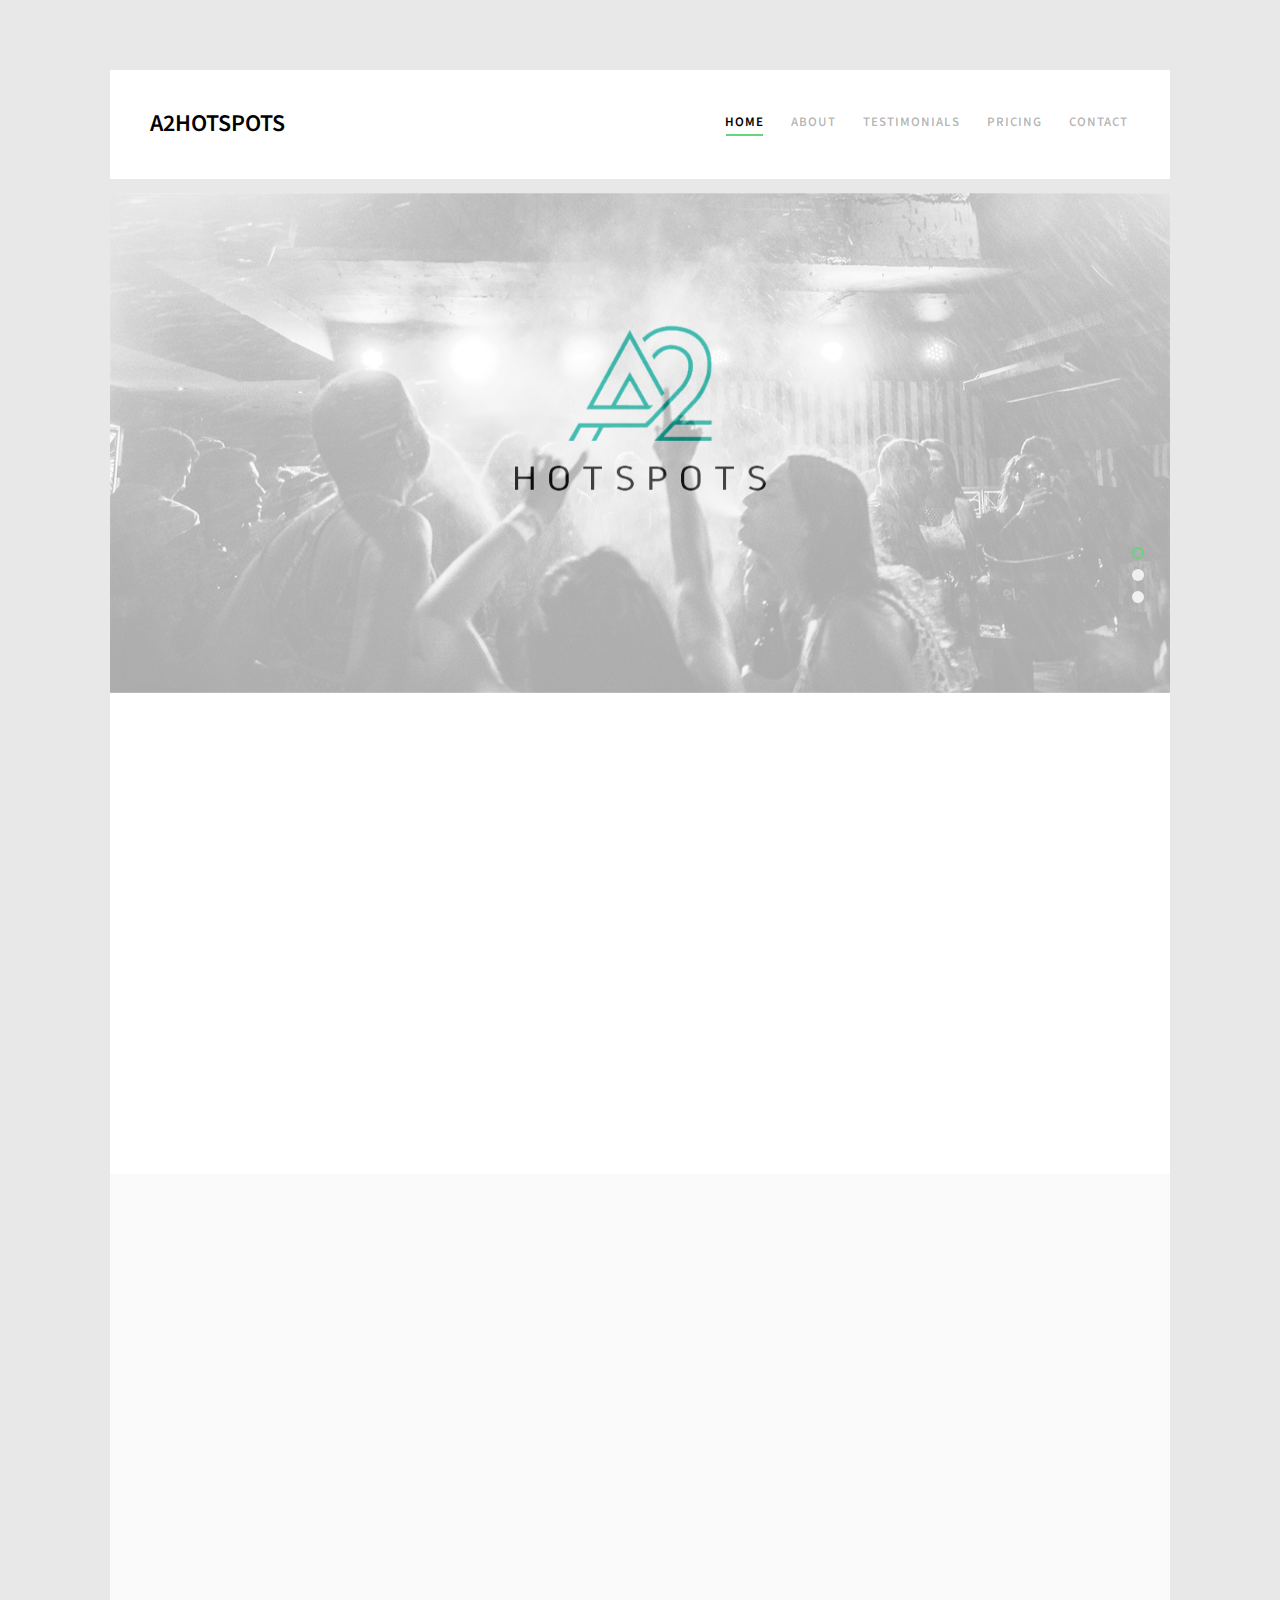
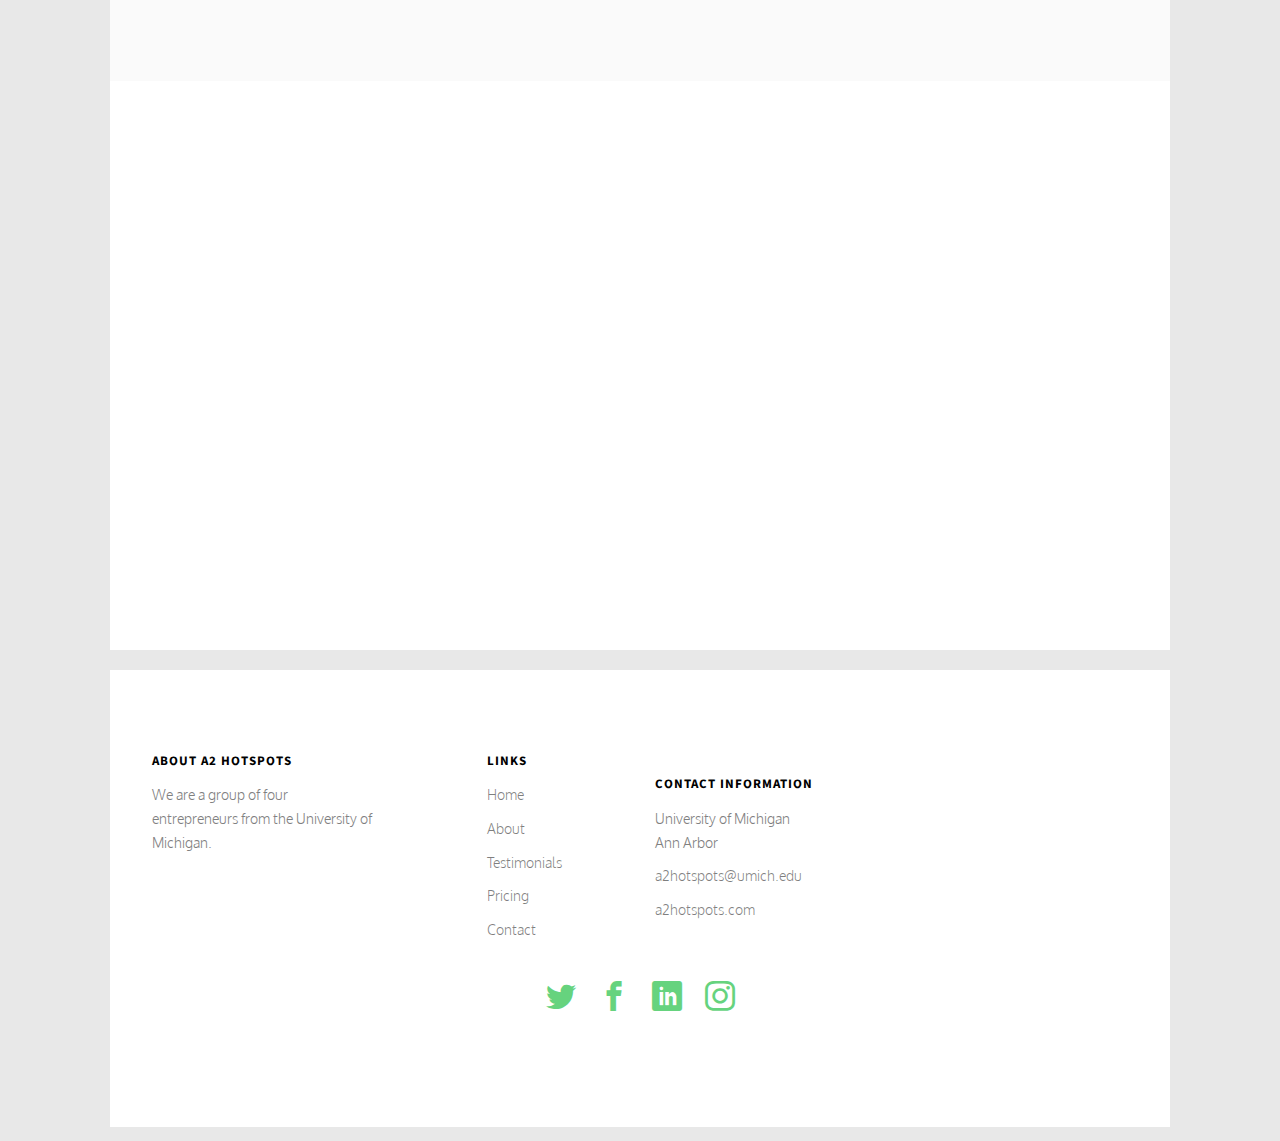
<file: index.html>
<!DOCTYPE HTML>
<html>
	<head>
	<link rel="icon" type="image/png" href="favico.png">
	<meta charset="utf-8">
	<meta http-equiv="X-UA-Compatible" content="IE=edge">
	<title>A2 Hotspots &mdash; Home</title>
	<meta name="viewport" content="width=device-width, initial-scale=1">

	<!--
	//////////////////////////////////////////////////////

	FREE HTML5 TEMPLATE
	DESIGNED & DEVELOPED by FreeHTML5.co

	Website: 		http://freehtml5.co/
	Email: 			info@freehtml5.co
	Twitter: 		http://twitter.com/fh5co
	Facebook: 		https://www.facebook.com/fh5co

	//////////////////////////////////////////////////////
	 -->

  	<!-- Facebook and Twitter integration -->
	<meta property="og:title" content=""/>
	<meta property="og:image" content=""/>
	<meta property="og:url" content=""/>
	<meta property="og:site_name" content=""/>
	<meta property="og:description" content=""/>
	<meta name="twitter:title" content="" />
	<meta name="twitter:image" content="" />
	<meta name="twitter:url" content="" />
	<meta name="twitter:card" content="" />

	<link href="https://fonts.googleapis.com/css?family=Oxygen:300,400" rel="stylesheet">
	<link href="https://fonts.googleapis.com/css?family=Source+Sans+Pro:400,600,700" rel="stylesheet">

	<!-- Animate.css -->
	<link rel="stylesheet" href="css/animate.css">
	<!-- Icomoon Icon Fonts-->
	<link rel="stylesheet" href="css/icomoon.css">
	<!-- Bootstrap  -->
	<link rel="stylesheet" href="css/bootstrap.css">

	<!-- Magnific Popup -->
	<link rel="stylesheet" href="css/magnific-popup.css">

	<!-- Flexslider  -->
	<link rel="stylesheet" href="css/flexslider.css">

	<!-- Theme style  -->
	<link rel="stylesheet" href="css/style.css">

	<!-- Modernizr JS -->
	<script src="js/modernizr-2.6.2.min.js"></script>
	<!-- FOR IE9 below -->
	<!--[if lt IE 9]>
	<script src="js/respond.min.js"></script>
	<![endif]-->

	</head>
	<body>

	<div class="fh5co-loader"></div>

	<div id="page">
	<nav class="fh5co-nav" role="navigation">
		<div class="container-wrap">
			<div class="top-menu">
				<div class="row">
					<div class="col-xs-2">
						<div id="fh5co-logo"><a href="index.html">A2Hotspots</a></div>
					</div>
					<div class="col-xs-10 text-right menu-1">
						<ul>
							<li class="active"><a href="index.html">Home</a></li>
							<li><a href="about.html">About</a></li>
							<li><a href="testimonials.html">Testimonials</a></li>
							<li><a href="pricing.html">Pricing</a></li>

							<li><a href="contact.html">Contact</a></li>

							<!-- <li class="has-dropdown">
								<a href="blog.html">Blog</a>
								<ul class="dropdown">
									<li><a href="#">Web Design</a></li>
									<li><a href="#">eCommerce</a></li>
									<li><a href="#">Branding</a></li>
									<li><a href="#">API</a></li>
								</ul>
							</li> -->
						</ul>
					</div>
				</div>

			</div>
		</div>
	</nav>

	<div class="container-wrap">
		<aside id="fh5co-hero">
			<div class="flexslider">
				<ul class="slides">
			   	<li style="background-image: url(images/a2HotspotsLogo_faded.jpg);">
			   		<div class="overlay-gradient"></div>
			   		<div class="container-fluid">
			   			<div class="row">
				   			<div class="col-md-6 col-md-offset-3 col-md-pull-3 slider-text">
				   				<div class="slider-text-inner">
				   				</div>
				   			</div>
				   		</div>
			   		</div>
			   	</li>
			   	<li style="background-image: url(images/img_bg_2.jpg);">
			   		<div class="overlay-gradient"></div>
			   		<div class="container-fluid">
			   			<div class="row">
				   			<div class="col-md-6 col-md-offset-3 col-md-push-3 slider-text">
				   				<div class="slider-text-inner text-center">
				   					<h1>What We Do</h1>
									<h2>We aim to save fraternities and sororities from fines in terms of litter, trash cans, and dirty sidewalks.</h2>
									<p> <a class="btn btn-primary btn-learn" href="about.html">Learn More</a></p>
				   				</div>
				   			</div>
				   		</div>
			   		</div>
			   	</li>
			   	<li style="background-image: url(images/img_bg_3.jpg);">
			   		<div class="overlay-gradient"></div>
			   		<div class="container-fluids">
			   			<div class="row">
				   			<div class="col-md-6 col-md-offset-3 slider-text">
				   				<div class="slider-text-inner text-center">
				   					<h1>Different Packages For Different Needs</h1>
										<h2> We offer competitive pricing on multiple tiers of subscriptions, ranging from our most basic to our most premium package!</h2>

										<p> <a class="btn btn-primary btn-learn" href="pricing.html">Pricing Info</a></p>
										<!-- <p><a class="btn btn-primary btn-demo" href="#"></i> View Demo</a> <a class="btn btn-primary btn-learn">Learn More</a></p> -->
				   				</div>
				   			</div>
				   		</div>
			   		</div>
			   	</li>
			   	<!-- <li style="background-image: url(images/img_bg_4.jpg);">
			   		<div class="overlay-gradient"></div>
			   		<div class="container-fluid">
			   			<div class="row">
				   			<div class="col-md-6 col-md-offset-3 col-md-push-3 slider-text">
				   				<div class="slider-text-inner">
				   					<h1>I Love to Tell My Story</h1>
										<h2>Free html5 templates Made by <a href="http://freehtml5.co/" target="_blank">freehtml5.co</a></h2>
										<p><a class="btn btn-primary btn-demo" href="#"></i> View Demo</a> <a class="btn btn-primary btn-learn">Learn More</a></p>
				   				</div>
				   			</div>
				   		</div>
			   		</div>
			   	</li> -->
			  	</ul>
		  	</div>
		</aside>

		<div id="fh5co-counter" class="fh5co-counters">
			<div class="row">
				<div class="col-md-6 col-md-offset-3 text-center animate-box">
					</div>
			</div>
			<div class="row animate-box">
				<div class="col-md-8 col-md-offset-2">
					<div class="row">
						<div class="col-md-4 text-center">
							<span class="fh5co-counter js-counter" data-from="0" data-to="61" data-speed="1500" data-refresh-interval="2"></span>
							<span class="fh5co-counter-label">Fraternities and Sororities on campus</span>
						</div>
						<div class="col-md-4 text-center">
							<span class="fh5co-counter js-counter" data-from="0" data-to="49789" data-speed="6000" data-refresh-interval="100"></span>
							<span class="fh5co-counter-label">Houses and Apartments in Ann Arbor</span>
						</div>
						<div class="col-md-4 text-center">
							<span class="fh5co-counter js-counter" data-from="0" data-to="3000" data-speed="2000" data-refresh-interval="3"></span>
							<span class="fh5co-counter-label">potential dollars per property spent on annual fines</span>
						</div>
					</div>
					<br><br>
					<div class="desc text-center">
						<h1>That's a lot of money. <br> We'll help you save it.</h1>
					</div>
				</div>
			</div>
		</div>

		<!-- TODO -->
		<!-- Add images of parties, possibly below the counters -->
		<!-- Make our business / service more obvious, solid first impression -->
		<div id="fh5co-services" class="fh5co-light-grey">
			<div class="row">
				<div class="col-md-4 text-center animate-box">
					<div class="services">
						<span class="icon">
							<i class="icon-home3"></i>
						</span>
						<div class="desc">
							<h3>The Basic Package</h3>
							<p>
								 $30 per month
								<br>
								 Includes two monthly evaluations
								<br>
								Ideal for small properties
								<br>

							</p>
						</div>
					</div>
				</div>
				<div class="col-md-4 text-center animate-box">
					<div class="services">
						<span class="icon">
							<i class="icon-home"></i>
						</span>
						<div class="desc">
							<h3>The Pro Package</h3>
							<p>
								 $40 per month
								<br>
								 Includes five monthly evaluations
								<br>
								Ideal for mid-size properties
								<br>

							</p>
						</div>
					</div>
				</div>
				<div class="col-md-4 text-center animate-box">
					<div class="services">
						<span class="icon">
							<i class="icon-library"></i>
						</span>
						<div class="desc">
							<h3>The Premium Package</h3>
							<p>
								 $50 per month
								<br>
								 Includes ten monthly evaluations
								 <br>
								 Ideal for large properties
							</p>
						</div>
					</div>
				</div>
			</div>
			<br>
			<div class="row animate-box">
				<div class="col-sm-6 col-sm-offset-3 text-center desc">
					<h2>We also do on-demand cleanup!</h2>
					<p><a class="btn btn-primary btn-learn" href="pricing.html">Learn More</a></p>
				</div>
			</div>
		</div>

		<div id="fh5co-work">
			<div class="row animate-box">
				<div class="col-md-6 col-md-offset-3 text-center desc">
					<h2>Testimonials</h2>
					<br><br>
				</div>
			</div>
			<div class="row">
				<div class="col-md-6 text-center animate-box">
					<a href="testimonials.html" class="work"  style="background-image: url(images/lambda.jpg);">
						<div class="desc">
							<h3>Lambda Phi Epsilon</h3>
							<span>Click To View</span>
						</div>
					</a>
				</div>
				<div class="col-md-6 text-center animate-box">
					<a href="testimonials.html" class="work" style="background-image: url(images/sigep_copy.jpg);">
						<div class="desc">
							<h3>Sigma Phi Epsilon</h3>
							<span>Click To View</span>
						</div>
					</a>
				</div>
			</div>
		</div>




	</div><!-- END container-wrap -->

	<div class="container-wrap">
		<footer id="fh5co-footer" role="contentinfo">
			<div class="row">
				<div class="col-md-3 fh5co-widget">
					<h4>About A2 Hotspots</h4>
					<p>We are a group of four entrepreneurs from the University of Michigan.</p>
				</div>

				<div class="col-md-3 col-md-push-1">
					<h4>Links</h4>
					<ul class="fh5co-footer-links">
						<li><a href="index.html">Home</a></li>
						<li><a href="about.html">About</a></li>
						<li><a href="testimonials.html">Testimonials</a></li>
						<li><a href="pricing.html">Pricing</a></li>
						<li><a href="contact.html">Contact</a></li>
					</ul>
				</div>
				<br>
				<div class="col-md-3">
					<h4>Contact Information</h4>
					<ul class="fh5co-footer-links">
						<li>University of Michigan <br> Ann Arbor</li>
						<li><a href="mailto:a2hotspots@umich.edu">a2hotspots@umich.edu</a></li>
						<li><a href="https://a2hotspots.github.io/">a2hotspots.com</a></li>
					</ul>
				</div>

				<div class="row">
					<div class="col-md-12 text-center">
						<p>
							<ul class="fh5co-social-icons">
								<li><a href="https://twitter.com/A2_HotSpots"><i class="icon-twitter2"></i></a></li>
								<li><a href="https://www.facebook.com/a2hotspots/"><i class="icon-facebook2"></i></a></li>
								<li><a href="https://www.linkedin.com/company/a2-hotspots/"><i class="icon-linkedin2"></i></a></li>
								<li><a href="https://www.instagram.com/a2hotspots/"><i class="icon-instagram"></i></a></li>
							</ul>
						</p>
					</div>
				</div>
			</div>

			<!-- <div class="row copyright">
				<div class="col-md-12 text-center">
					<p>
						<small class="block">&copy; 2016 Free HTML5. All Rights Reserved.</small>
						<small class="block">Designed by <a href="http://freehtml5.co/" target="_blank">FreeHTML5.co</a> Demo Images: <a href="http://unsplash.co/" target="_blank">Unsplash</a></small>
					</p>
					<p>
						<ul class="fh5co-social-icons">
							<li><a href="#"><i class="icon-twitter"></i></a></li>
							<li><a href="#"><i class="icon-facebook"></i></a></li>
							<li><a href="#"><i class="icon-linkedin"></i></a></li>
							<li><a href="#"><i class="icon-dribbble"></i></a></li>
						</ul>
					</p>
				</div>
			</div> -->
		</footer>
	</div><!-- END container-wrap -->
	</div>

	<div class="gototop js-top">
		<a href="#" class="js-gotop"><i class="icon-arrow-up2"></i></a>
	</div>

	<!-- jQuery -->
	<script src="js/jquery.min.js"></script>
	<!-- jQuery Easing -->
	<script src="js/jquery.easing.1.3.js"></script>
	<!-- Bootstrap -->
	<script src="js/bootstrap.min.js"></script>
	<!-- Waypoints -->
	<script src="js/jquery.waypoints.min.js"></script>
	<!-- Flexslider -->
	<script src="js/jquery.flexslider-min.js"></script>
	<!-- Magnific Popup -->
	<script src="js/jquery.magnific-popup.min.js"></script>
	<script src="js/magnific-popup-options.js"></script>
	<!-- Counters -->
	<script src="js/jquery.countTo.js"></script>
	<!-- Main -->
	<script src="js/main.js"></script>

	</body>
</html>
</file>
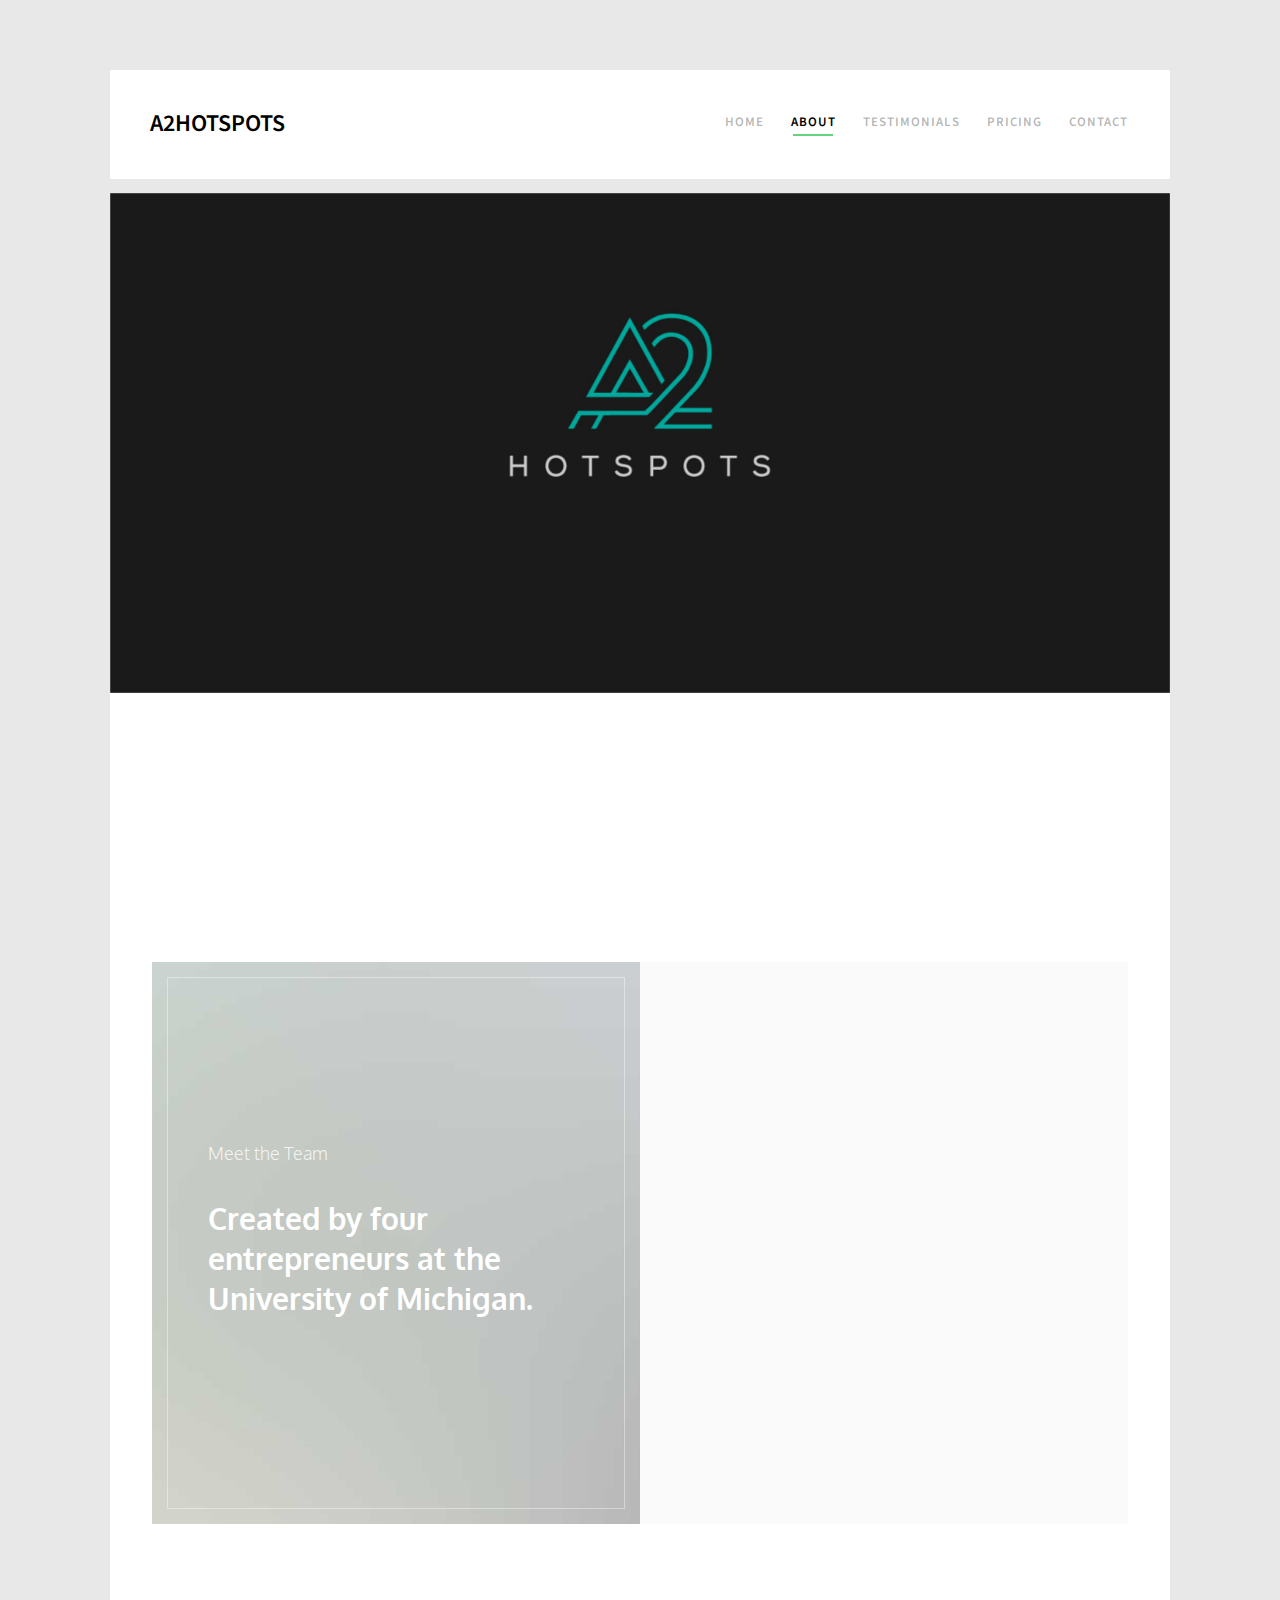
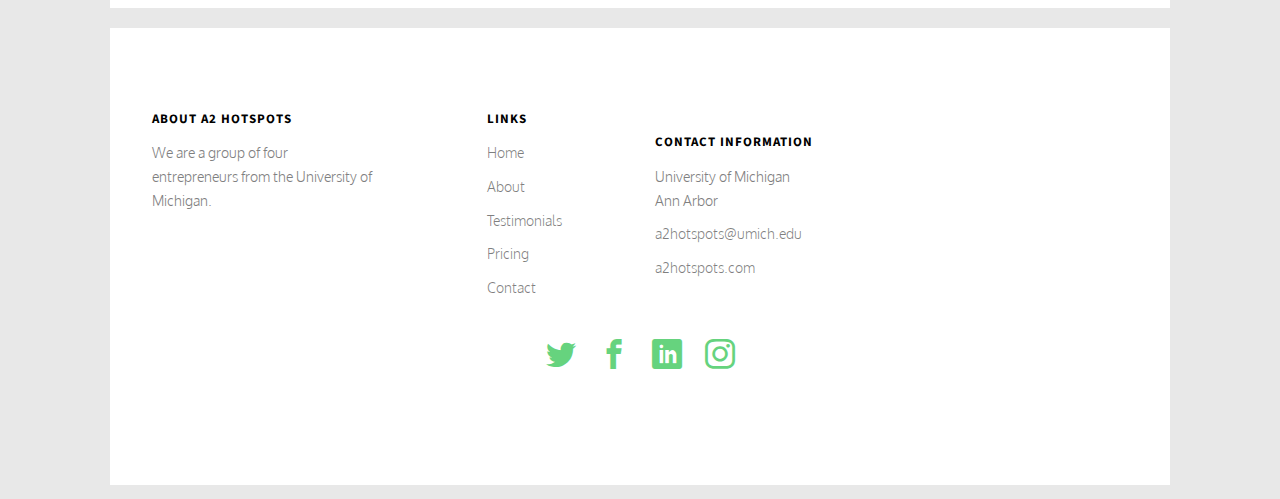
<file: about.html>
<!DOCTYPE HTML>
<html>
	<head>
	<link rel="icon" type="image/png" href="favico.png">
	<meta charset="utf-8">
	<meta http-equiv="X-UA-Compatible" content="IE=edge">
	<title>A2 Hotspots &mdash; About </title>
	<meta name="viewport" content="width=device-width, initial-scale=1">

	<!--
	//////////////////////////////////////////////////////

	FREE HTML5 TEMPLATE
	DESIGNED & DEVELOPED by FreeHTML5.co

	Website: 		http://freehtml5.co/
	Email: 			info@freehtml5.co
	Twitter: 		http://twitter.com/fh5co
	Facebook: 		https://www.facebook.com/fh5co

	//////////////////////////////////////////////////////
	 -->

  	<!-- Facebook and Twitter integration -->
	<meta property="og:title" content=""/>
	<meta property="og:image" content=""/>
	<meta property="og:url" content=""/>
	<meta property="og:site_name" content=""/>
	<meta property="og:description" content=""/>
	<meta name="twitter:title" content="" />
	<meta name="twitter:image" content="" />
	<meta name="twitter:url" content="" />
	<meta name="twitter:card" content="" />

	<link href="https://fonts.googleapis.com/css?family=Oxygen:300,400" rel="stylesheet">
	<link href="https://fonts.googleapis.com/css?family=Source+Sans+Pro:400,600,700" rel="stylesheet">

	<!-- Animate.css -->
	<link rel="stylesheet" href="css/animate.css">
	<!-- Icomoon Icon Fonts-->
	<link rel="stylesheet" href="css/icomoon.css">
	<!-- Bootstrap  -->
	<link rel="stylesheet" href="css/bootstrap.css">

	<!-- Magnific Popup -->
	<link rel="stylesheet" href="css/magnific-popup.css">

	<!-- Flexslider  -->
	<link rel="stylesheet" href="css/flexslider.css">

	<!-- Theme style  -->
	<link rel="stylesheet" href="css/style.css">

	<!-- Modernizr JS -->
	<script src="js/modernizr-2.6.2.min.js"></script>
	<!-- FOR IE9 below -->
	<!--[if lt IE 9]>
	<script src="js/respond.min.js"></script>
	<![endif]-->

	</head>
	<body>

	<div class="fh5co-loader"></div>

	<div id="page">
		<nav class="fh5co-nav" role="navigation">
			<div class="container-wrap">
				<div class="top-menu">
					<div class="row">
						<div class="col-xs-2">
							<div id="fh5co-logo"><a href="index.html">A2Hotspots</a></div>
						</div>
						<div class="col-xs-10 text-right menu-1">
							<ul>
								<li><a href="index.html">Home</a></li>
								<li class="active"><a href="about.html">About</a></li>
								<li><a href="testimonials.html">Testimonials</a></li>
								<li><a href="pricing.html">Pricing</a></li>
								<li><a href="contact.html">Contact</a></li>

								<!-- <li class="has-dropdown">
									<a href="blog.html">Blog</a>
									<ul class="dropdown">
										<li><a href="#">Web Design</a></li>
										<li><a href="#">eCommerce</a></li>
										<li><a href="#">Branding</a></li>
										<li><a href="#">API</a></li>
									</ul>
								</li> -->
							</ul>
						</div>
					</div>

				</div>
			</div>
		</nav>
	<div class="container-wrap">
		<aside id="fh5co-hero">
			<div class="flexslider">
				<ul class="slides">
			   	<li style="background-image: url(images/a2HotSpotsLogoMain.jpg);">
			   		<div class="overlay-gradient"></div>
			   		<div class="container-fluids">
			   			<div class="row">
				   			<div class="col-md-6 col-md-offset-3 slider-text slider-text-bg">
				   				<div class="slider-text-inner text-center">
				   					<!-- <h1>About Us</h1>
										<h2></h2> -->
				   				</div>
				   			</div>
				   		</div>
			   		</div>
			   	</li>
			  	</ul>
		  	</div>
		</aside>
		<div id="fh5co-about">
			<div class="row animate-box">
				<div class="col-md-10 col-md-offset-1 text-center heading-section">
					<h3>What We Do</h3>
					<p>A2 Hotspots provides preventative and cleaning services to protect Ann Arbor residents from city fines. Having a party? Avoid ANY and ALL tickets with our services! Many Ann Arbor residents frequently face tickets for not cleaning the areas around their properties, and our solution focuses on preventative measures in order to ensure that properties are violation- and infraction-free.

</p>
				</div>
			</div>
<br><br>
			<div id="fh5co-blog" class="blog-flex">
				<div class="featured-blog" style="background-image: url(images/video.jpg);">
					<div class="desc-t">
						<div class="desc-tc">
							<span class="featured-head">Meet the Team</span>
							<h3><a>Created by four entrepreneurs at the University of Michigan.</a></h3>
							<!-- <span><a href="#" class="read-button">Learn More</a></span> -->
						</div>

					</div>
				</div>
				<div class="blog-entry fh5co-light-grey">
					<div class="row animate-box">
						<div class="col-md-12">
							<h2>Team Members</h2>
						</div>
					</div>
					<div class="row">
						<div class="col-md-12 animate-box">
							<a class="blog-post">
								<span class="img" style="background-image: url(images/alex.jpg);"></span>
								<div class="desc">
									<h3>Alexander Pan</h3>
									<span class="cat">Chief Executive Officer</span>
								</div>
							</a>
						</div>
						<div class="col-md-12 animate-box">
							<a class="blog-post">
								<span class="img" style="background-image: url(images/derrick.jpg);"></span>
								<div class="desc">
									<h3>Derrick Lui</h3>
									<span class="cat">Chief Technology Officer</span>
								</div>
							</a>
						</div>
						<div class="col-md-12 animate-box">
							<a class="blog-post">
								<span class="img" style="background-image: url(images/bruce.jpg);"></span>
								<div class="desc">
									<h3>Bruce (Kun) Yan</h3>
									<span class="cat">Chief Operations Officer</span>
								</div>
							</a>
						</div>
						<div class="col-md-12 animate-box">
							<a class="blog-post">
								<span class="img" style="background-image: url(images/kevin.jpg);"></span>
								<div class="desc">
									<h3>Kevin Moreno</h3>
									<span class="cat">Chief Strategy Officer</span>
								</div>
							</a>
						</div>

					</div>
				</div>
			</div>
			<!-- <div class="row">
				<div class="col-md-10 col-md-offset-1 text-center animate-box">
				</div>
				<div class="col-md-8 col-md-offset-2 text-center animate-box">
					<div class="about-desc">
						<h3>Hi! I'm Kathy</h3>
						<p></p>
						<p>
							<ul class="fh5co-social-icons">
								<li><a href="#"><i class="icon-twitter"></i></a></li>
								<li><a href="#"><i class="icon-facebook"></i></a></li>
								<li><a href="#"><i class="icon-linkedin"></i></a></li>
								<li><a href="#"><i class="icon-dribbble"></i></a></li>
							</ul>
						</p>
					</div>
				</div>
			</div> -->
		</div>
	</div><!-- END container-wrap -->

	<div class="container-wrap">
		<footer id="fh5co-footer" role="contentinfo">
			<div class="row">
				<div class="col-md-3 fh5co-widget">
					<h4>About A2 Hotspots</h4>
					<p>We are a group of four entrepreneurs from the University of Michigan.</p>
				</div>

				<div class="col-md-3 col-md-push-1">
					<h4>Links</h4>
					<ul class="fh5co-footer-links">
						<li><a href="index.html">Home</a></li>
						<li><a href="about.html">About</a></li>
						<li><a href="testimonials.html">Testimonials</a></li>
						<li><a href="pricing.html">Pricing</a></li>
						<li><a href="contact.html">Contact</a></li>
					</ul>
				</div>
				<br>
				<div class="col-md-3">
					<h4>Contact Information</h4>
					<ul class="fh5co-footer-links">
						<li>University of Michigan <br> Ann Arbor</li>
						<li><a href="mailto:a2hotspots@umich.edu">a2hotspots@umich.edu</a></li>
						<li><a href="https://a2hotspots.github.io/">a2hotspots.com</a></li>
					</ul>
				</div>

				<div class="row">
					<div class="col-md-12 text-center">
						<p>
							<ul class="fh5co-social-icons">
								<li><a href="https://twitter.com/A2_HotSpots"><i class="icon-twitter2"></i></a></li>
								<li><a href="https://www.facebook.com/a2hotspots/"><i class="icon-facebook2"></i></a></li>
								<li><a href="https://www.linkedin.com/company/a2-hotspots/"><i class="icon-linkedin2"></i></a></li>
								<li><a href="https://www.instagram.com/a2hotspots/"><i class="icon-instagram"></i></a></li>
							</ul>
						</p>
					</div>
				</div>
			</div>

			<!-- <div class="row copyright">
				<div class="col-md-12 text-center">
					<p>
						<small class="block">&copy; 2016 Free HTML5. All Rights Reserved.</small>
						<small class="block">Designed by <a href="http://freehtml5.co/" target="_blank">FreeHTML5.co</a> Demo Images: <a href="http://unsplash.co/" target="_blank">Unsplash</a></small>
					</p>
					<p>
						<ul class="fh5co-social-icons">
							<li><a href="#"><i class="icon-twitter"></i></a></li>
							<li><a href="#"><i class="icon-facebook"></i></a></li>
							<li><a href="#"><i class="icon-linkedin"></i></a></li>
							<li><a href="#"><i class="icon-dribbble"></i></a></li>
						</ul>
					</p>
				</div>
			</div> -->
		</footer>
	</div><!-- END container-wrap -->
	</div>

	<div class="gototop js-top">
		<a href="#" class="js-gotop"><i class="icon-arrow-up2"></i></a>
	</div>

	<!-- jQuery -->
	<script src="js/jquery.min.js"></script>
	<!-- jQuery Easing -->
	<script src="js/jquery.easing.1.3.js"></script>
	<!-- Bootstrap -->
	<script src="js/bootstrap.min.js"></script>
	<!-- Waypoints -->
	<script src="js/jquery.waypoints.min.js"></script>
	<!-- Flexslider -->
	<script src="js/jquery.flexslider-min.js"></script>
	<!-- Magnific Popup -->
	<script src="js/jquery.magnific-popup.min.js"></script>
	<script src="js/magnific-popup-options.js"></script>
	<!-- Counters -->
	<script src="js/jquery.countTo.js"></script>
	<!-- Main -->
	<script src="js/main.js"></script>

	</body>
</html>
</file>
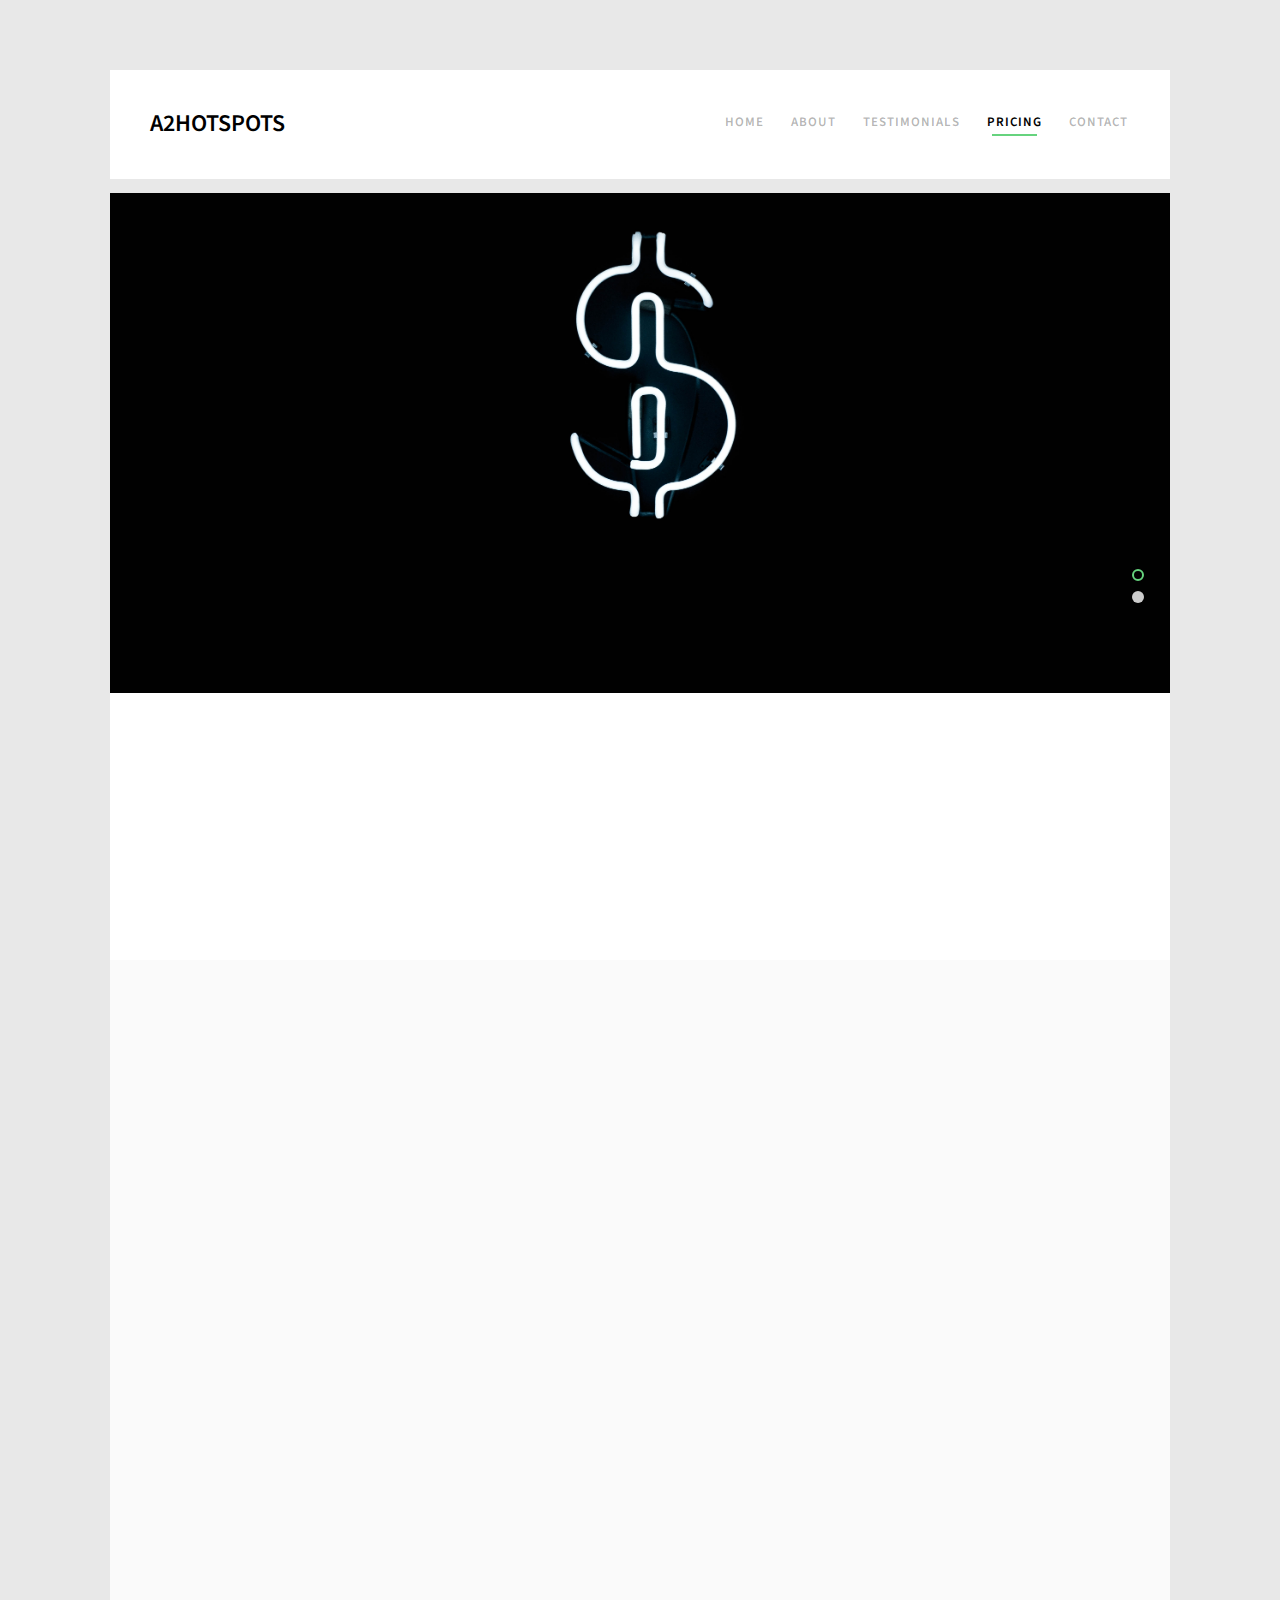
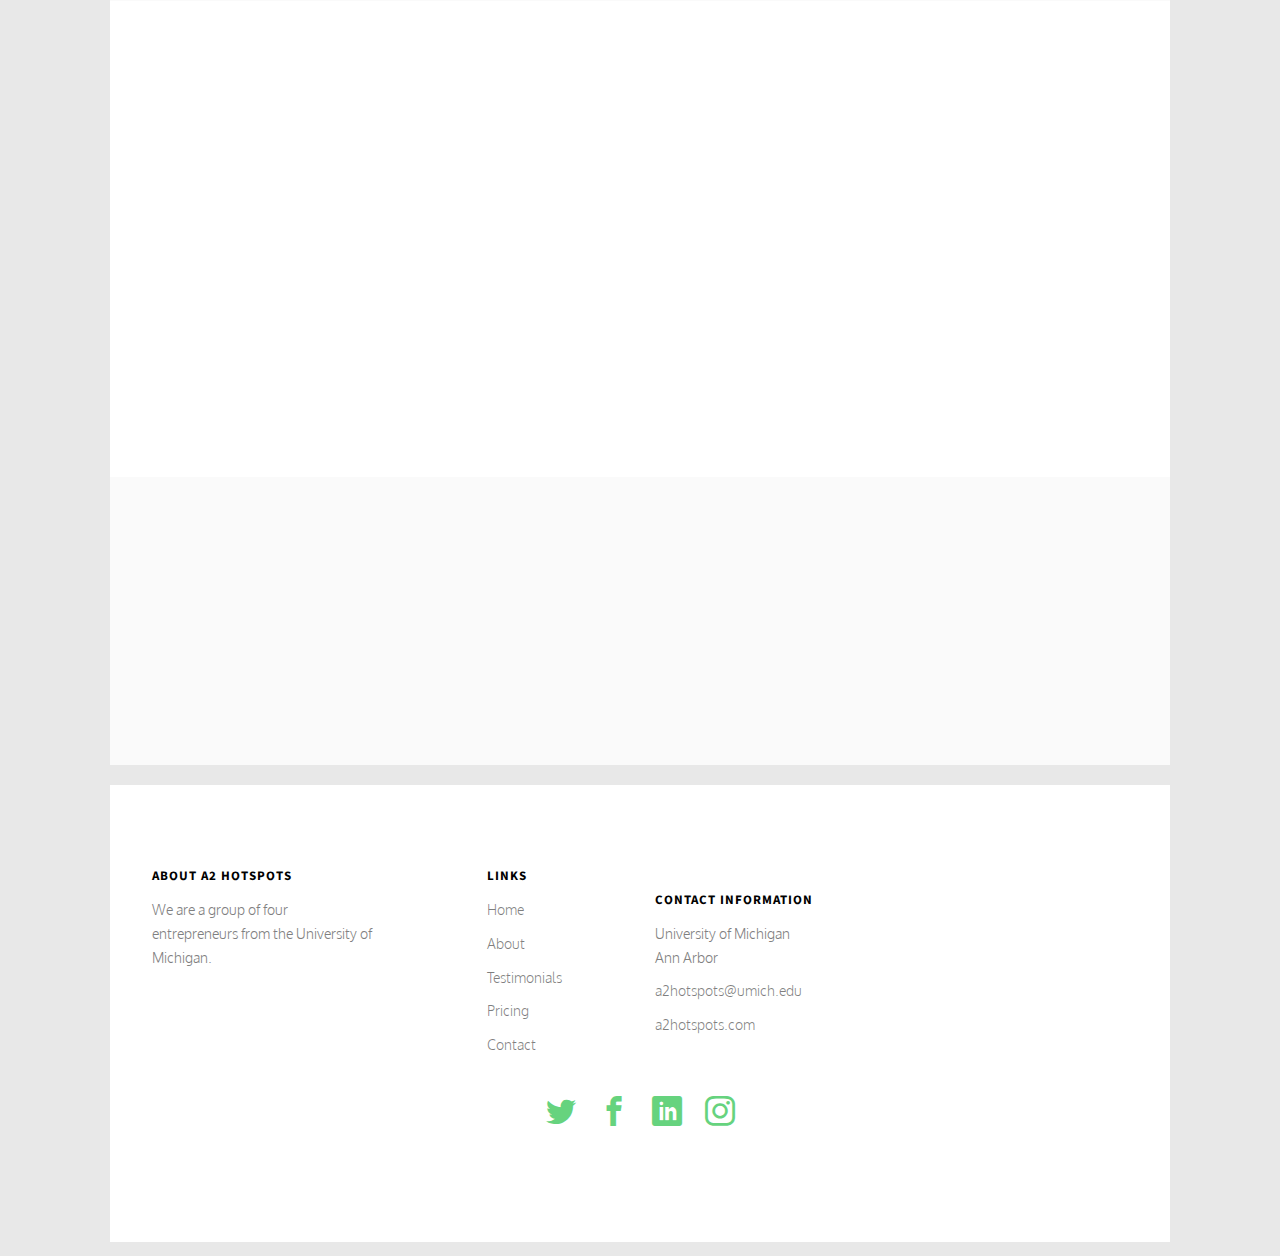
<file: pricing.html>
<!DOCTYPE HTML>
<html>
	<head>
	<link rel="icon" type="image/png" href="favico.png">
	<meta charset="utf-8">
	<meta http-equiv="X-UA-Compatible" content="IE=edge">
	<title>A2 Hotspots &mdash; Pricing </title>
	<meta name="viewport" content="width=device-width, initial-scale=1">

	<!--
	//////////////////////////////////////////////////////

	FREE HTML5 TEMPLATE
	DESIGNED & DEVELOPED by FreeHTML5.co

	Website: 		http://freehtml5.co/
	Email: 			info@freehtml5.co
	Twitter: 		http://twitter.com/fh5co
	Facebook: 		https://www.facebook.com/fh5co

	//////////////////////////////////////////////////////
	 -->

  	<!-- Facebook and Twitter integration -->
	<meta property="og:title" content=""/>
	<meta property="og:image" content=""/>
	<meta property="og:url" content=""/>
	<meta property="og:site_name" content=""/>
	<meta property="og:description" content=""/>
	<meta name="twitter:title" content="" />
	<meta name="twitter:image" content="" />
	<meta name="twitter:url" content="" />
	<meta name="twitter:card" content="" />

	<link href="https://fonts.googleapis.com/css?family=Oxygen:300,400" rel="stylesheet">
	<link href="https://fonts.googleapis.com/css?family=Source+Sans+Pro:400,600,700" rel="stylesheet">

	<!-- Animate.css -->
	<link rel="stylesheet" href="css/animate.css">
	<!-- Icomoon Icon Fonts-->
	<link rel="stylesheet" href="css/icomoon.css">
	<!-- Bootstrap  -->
	<link rel="stylesheet" href="css/bootstrap.css">

	<!-- Magnific Popup -->
	<link rel="stylesheet" href="css/magnific-popup.css">

	<!-- Flexslider  -->
	<link rel="stylesheet" href="css/flexslider.css">

	<!-- Theme style  -->
	<link rel="stylesheet" href="css/style.css">

	<!-- Modernizr JS -->
	<script src="js/modernizr-2.6.2.min.js"></script>
	<!-- FOR IE9 below -->
	<!--[if lt IE 9]>
	<script src="js/respond.min.js"></script>
	<![endif]-->

	</head>
	<body>

	<div class="fh5co-loader"></div>

	<div id="page">
		<nav class="fh5co-nav" role="navigation">
			<div class="container-wrap">
				<div class="top-menu">
					<div class="row">
						<div class="col-xs-2">
							<div id="fh5co-logo"><a href="index.html">A2Hotspots</a></div>
						</div>
						<div class="col-xs-10 text-right menu-1">
							<ul>
								<li><a href="index.html">Home</a></li>
								<li><a href="about.html">About</a></li>
								<li><a href="testimonials.html">Testimonials</a></li>
								<li class="active"><a href="pricing.html">Pricing</a></li>
								<li><a href="contact.html">Contact</a></li>

								<!-- <li class="has-dropdown">
									<a href="blog.html">Blog</a>
									<ul class="dropdown">
										<li><a href="#">Web Design</a></li>
										<li><a href="#">eCommerce</a></li>
										<li><a href="#">Branding</a></li>
										<li><a href="#">API</a></li>
									</ul>
								</li> -->
							</ul>
						</div>
					</div>

				</div>
			</div>
		</nav>
	<div class="container-wrap">
		<aside id="fh5co-hero">
			<div class="flexslider">
				<ul class="slides">
			   	<li style="background-image: url(images/pricing4.jpg);">
			   		<div class="overlay-gradient"></div>
		   			<div class="row">
			   			<div class="col-md-6 slider-text slider-text-bg">
			   				<div class="slider-text-inner">
			   				</div>
			   			</div>
			   		</div>
			   	</li>
				<li style="background-image: url(images/img_bg_2.jpg);">
			   		<div class="overlay-gradient"></div>
		   			<div class="row">
			   			<div class="col-md-6 col-md-offset-3 slider-text">
			   				<div class="slider-text-inner text-center">
			   					<h1>Pricing</h1>
									<h2>Learn more about the different services we offer!</h2>
			   				</div>
			   			</div>
			   		</div>
			   	</li>
			  	</ul>
		  	</div>
		</aside>
		<div id="fh5co-services">
			<div class="row">
				<div class="row animate-box">
					<div class="col-sm-8 col-sm-offset-2 text-center desc">
						<h1>Our Services</h1>
						<h4> We offer different services and packages to suit the needs of any client.</h4>
					</div>
				</div>
			</div>
		</div>

		<!-- <h4>We offer a preventative, property evaluation service
			that inspects your property for any possible city regulation
			infractions due to litter, solid waste, and others.</h4>

		<h4>
			We want to help you avoid paying thousands of dollars in fines by identifying the problem
			before it becomes a problem.
		</h4>

		<h4>
			If you notice that you are possibly violating any city regulations for uncleanliness,
			we also offer on-demand services for property cleaning.
		</h4> -->

		<div id="fh5co-services" class="fh5co-light-grey">
			<div class="row">
				<div class="row animate-box">
					<div class="col-md-8 col-md-offset-2 text-center desc">
						<h2>Property Evaluation Packages</h2>
						<h4>We offer a preventative, property evaluation service
							that inspects your property for any possible city regulation
							infractions due to litter, solid waste, and others.</h4>

						<h4>
							Avoid thousands in fines by identifying the problem
							<b>before</b> it becomes a problem!
						</h4>
						<br><br><br>
					</div>
				</div>
				<div class="col-md-4 text-center animate-box">
					<div class="services">
						<span class="icon">
							<i class="icon-home3"></i>
						</span>
						<div class="desc">
							<h2>The Basic</h2>
							<h3>For The Occasional Partier</h3>
							<p>
								 $30 per month
								<br>
								 Includes two monthly evaluations
								<br>
								Ideal for small properties
								<br>
							</p>
						</div>
					</div>
				</div>
				<div class="col-md-4 text-center animate-box">
					<div class="services">
						<span class="icon">
							<i class="icon-home"></i>
						</span>
						<div class="desc">
							<h2>The Pro</h2>
							<h3>For the party animal</h3>
							<p>
								 $40 per month
								<br>
								 Includes five monthly evaluations
								<br>
								Ideal for mid-size properties
								<br>

							</p>
						</div>
					</div>
				</div>
				<div class="col-md-4 text-center animate-box">
					<div class="services">
						<span class="icon">
							<i class="icon-library"></i>
						</span>
						<div class="desc">
							<h2>The Premium</h2>
							<h3>For the non-stop rager</h3>
							<p>
							    $50 per month
								<br>
								Includes ten monthly evaluations
								<br>
								Ideal for large properties
								<br>
							</p>
						</div>
					</div>
				</div>
			</div>
		</div>

		<div id="fh5co-services">
			<div class="row">
				<div class="row animate-box">
					<div class="col-md-8 col-md-offset-2 text-center desc">
						<h2>On-Demand Cleanup Services</h2>
						<h4>If you are in possible violation of regulations,<br>
							we also offer additional, on-demand cleanup services!</h4>
						<br>
					</div>
					<br>
				</div>
				<div class="col-md-3 col-md-offset-3 text-center animate-box">
					<div class="services">
						<span class="icon">
							<i class="icon-bin"></i>
						</span>
						<div class="desc">
							<h3>Base Fee</h3>
							<p>
								 $25 base fee for any property

							</p>
						</div>
					</div>
				</div>
				<div class="col-md-3 text-center animate-box">
					<div class="services">
						<span class="icon">
							<i class="icon-clock"></i>
						</span>
						<div class="desc">
							<h3>Per Hour Basis</h3>
							<p>
								 + an additional $25 dollars per hour

							</p>
						</div>
					</div>
				</div>

			</div>
			<br>

		</div>

		<div id="fh5co-services" class="fh5co-light-grey">
			<div class="row">
				<div class="row animate-box">
					<div class="col-sm-10 col-sm-offset-1 text-center desc">
						<h2>Contact us today, and we'll get you started!</h2>
						<p><a class="btn btn-primary btn-learn" href="contact.html">Contact Us</a></p>
					</div>
				</div>
			</div>
		</div>


		<!-- <div id="fh5co-work">
			<div class="row">
				<div class="col-md-4 text-center animate-box">
					<a href="work-single.html" class="work" style="background-image: url(images/portfolio-1.jpg);">
						<div class="desc">
							<h3>Project Name</h3>
							<span>Illustration</span>
						</div>
					</a>
				</div>
				<div class="col-md-4 text-center animate-box">
					<a href="work-single.html" class="work" style="background-image: url(images/portfolio-2.jpg);">
						<div class="desc">
							<h3>Project Name</h3>
							<span>Brading</span>
						</div>
					</a>
				</div>
				<div class="col-md-4 text-center animate-box">
					<a href="work-single.html" class="work" style="background-image: url(images/portfolio-3.jpg);">
						<div class="desc">
							<h3>Project Name</h3>
							<span>Illustration</span>
						</div>
					</a>
				</div>
				<div class="col-md-4 text-center animate-box">
					<a href="work-single.html" class="work" style="background-image: url(images/portfolio-4.jpg);">
						<div class="desc">
							<h3>Project Name</h3>
							<span>Illustration</span>
						</div>
					</a>
				</div>
				<div class="col-md-4 text-center animate-box">
					<a href="work-single.html" class="work" style="background-image: url(images/portfolio-5.jpg);">
						<div class="desc">
							<h3>Project Name</h3>
							<span>Brading</span>
						</div>
					</a>
				</div>
				<div class="col-md-4 text-center animate-box">
					<a href="work-single.html" class="work" style="background-image: url(images/portfolio-6.jpg);">
						<div class="desc">
							<h3>Project Name</h3>
							<span>Illustration</span>
						</div>
					</a>
				</div>
			</div>
		</div> -->
	</div><!-- END container-wrap -->

	<div class="container-wrap">
		<footer id="fh5co-footer" role="contentinfo">

			<div class="row">
				<div class="col-md-3 fh5co-widget">
					<h4>About A2 Hotspots</h4>
					<p>We are a group of four entrepreneurs from the University of Michigan.</p>
				</div>

				<div class="col-md-3 col-md-push-1">
					<h4>Links</h4>
					<ul class="fh5co-footer-links">
						<li><a href="index.html">Home</a></li>
						<li><a href="about.html">About</a></li>
						<li><a href="testimonials.html">Testimonials</a></li>
						<li><a href="pricing.html">Pricing</a></li>
						<li><a href="contact.html">Contact</a></li>
					</ul>
				</div>
				<br>
				<div class="col-md-3">
					<h4>Contact Information</h4>
					<ul class="fh5co-footer-links">
						<li>University of Michigan <br> Ann Arbor</li>
						<li><a href="mailto:a2hotspots@umich.edu">a2hotspots@umich.edu</a></li>
						<li><a href="https://a2hotspots.github.io/">a2hotspots.com</a></li>
					</ul>
				</div>

				<div class="row">
					<div class="col-md-12 text-center">
						<p>
							<ul class="fh5co-social-icons">
								<li><a href="https://twitter.com/A2_HotSpots"><i class="icon-twitter2"></i></a></li>
								<li><a href="https://www.facebook.com/a2hotspots/"><i class="icon-facebook2"></i></a></li>
								<li><a href="https://www.linkedin.com/company/a2-hotspots/"><i class="icon-linkedin2"></i></a></li>
								<li><a href="https://www.instagram.com/a2hotspots/"><i class="icon-instagram"></i></a></li>
							</ul>
						</p>
					</div>
				</div>
			</div>

			<!-- <div class="row copyright">
				<div class="col-md-12 text-center">
					<p>
						<small class="block">&copy; 2016 Free HTML5. All Rights Reserved.</small>
						<small class="block">Designed by <a href="http://freehtml5.co/" target="_blank">FreeHTML5.co</a> Demo Images: <a href="http://unsplash.co/" target="_blank">Unsplash</a></small>
					</p>
					<p>
						<ul class="fh5co-social-icons">
							<li><a href="#"><i class="icon-twitter"></i></a></li>
							<li><a href="#"><i class="icon-facebook"></i></a></li>
							<li><a href="#"><i class="icon-linkedin"></i></a></li>
							<li><a href="#"><i class="icon-dribbble"></i></a></li>
						</ul>
					</p>
				</div>
			</div> -->
		</footer>
	</div><!-- END container-wrap -->
	</div>

	<div class="gototop js-top">
		<a href="#" class="js-gotop"><i class="icon-arrow-up2"></i></a>
	</div>

	<!-- jQuery -->
	<script src="js/jquery.min.js"></script>
	<!-- jQuery Easing -->
	<script src="js/jquery.easing.1.3.js"></script>
	<!-- Bootstrap -->
	<script src="js/bootstrap.min.js"></script>
	<!-- Waypoints -->
	<script src="js/jquery.waypoints.min.js"></script>
	<!-- Flexslider -->
	<script src="js/jquery.flexslider-min.js"></script>
	<!-- Magnific Popup -->
	<script src="js/jquery.magnific-popup.min.js"></script>
	<script src="js/magnific-popup-options.js"></script>
	<!-- Counters -->
	<script src="js/jquery.countTo.js"></script>
	<!-- Main -->
	<script src="js/main.js"></script>

	</body>
</html>
</file>
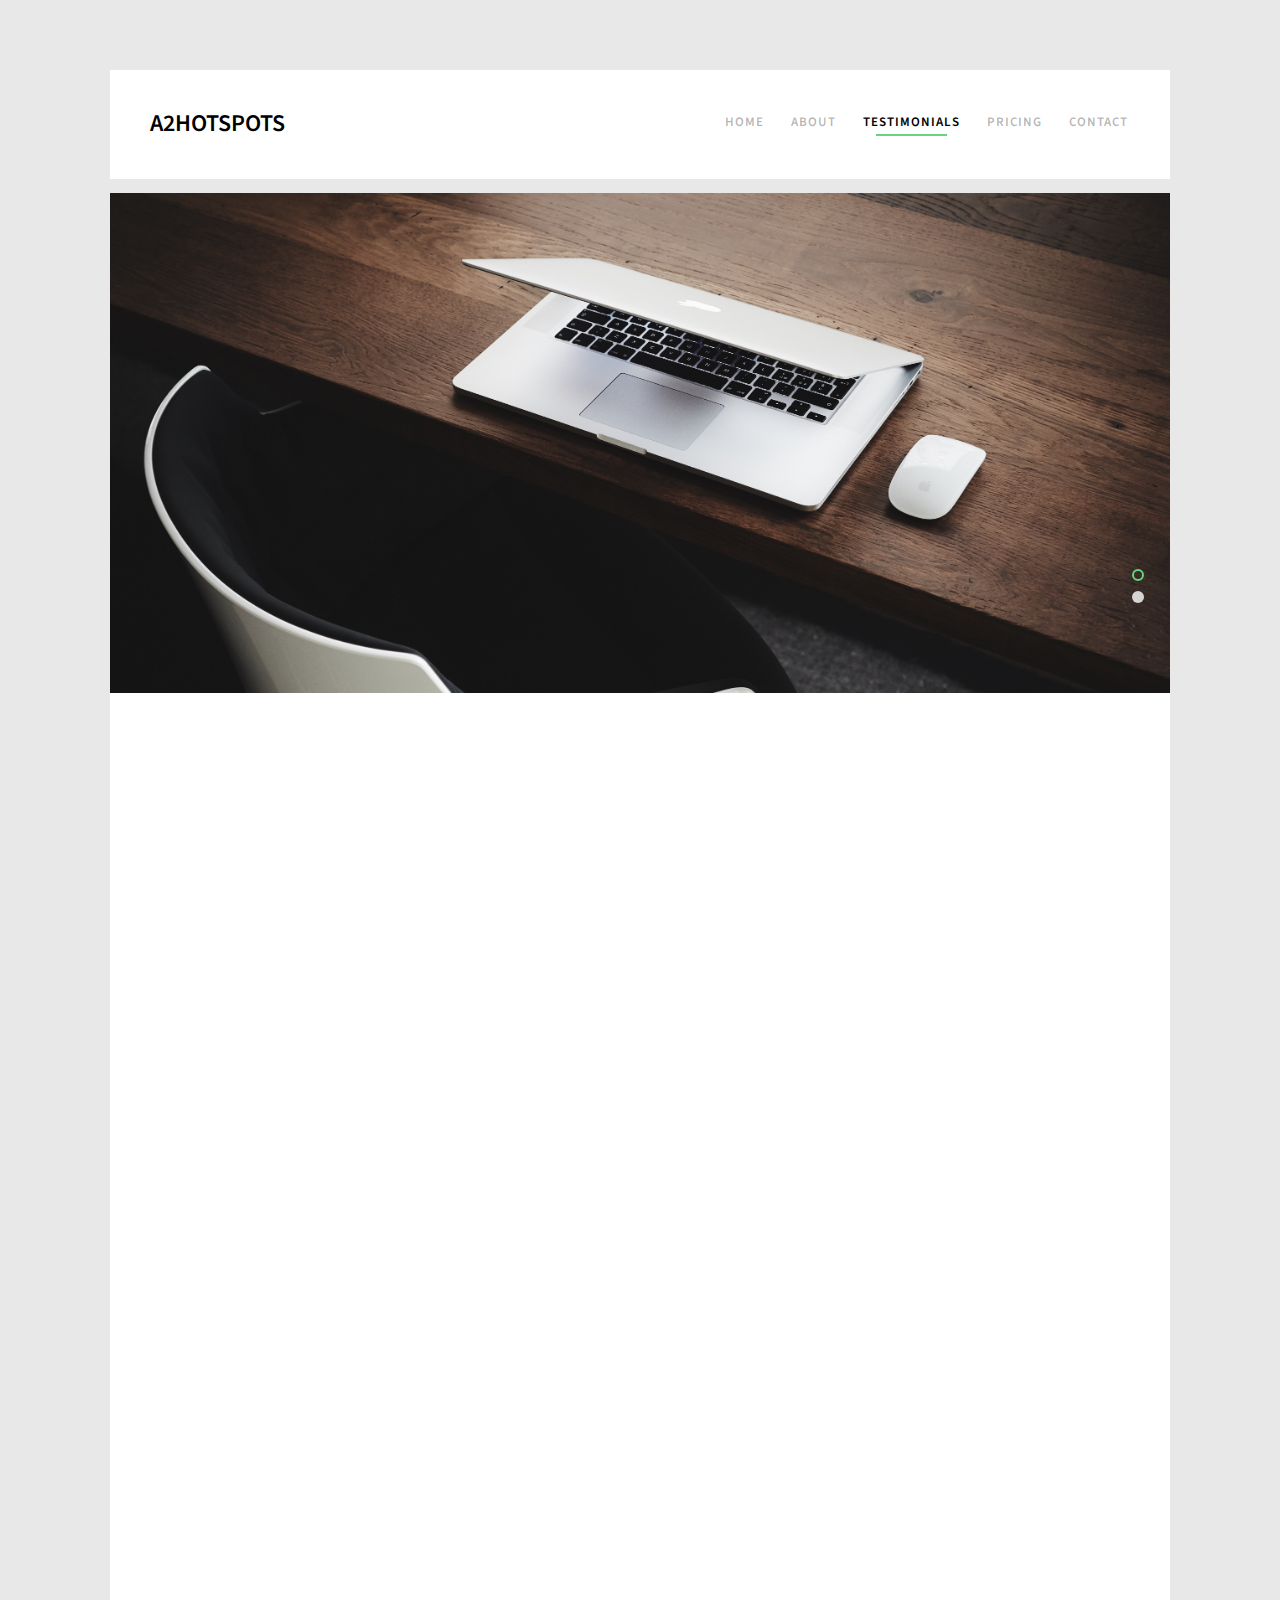
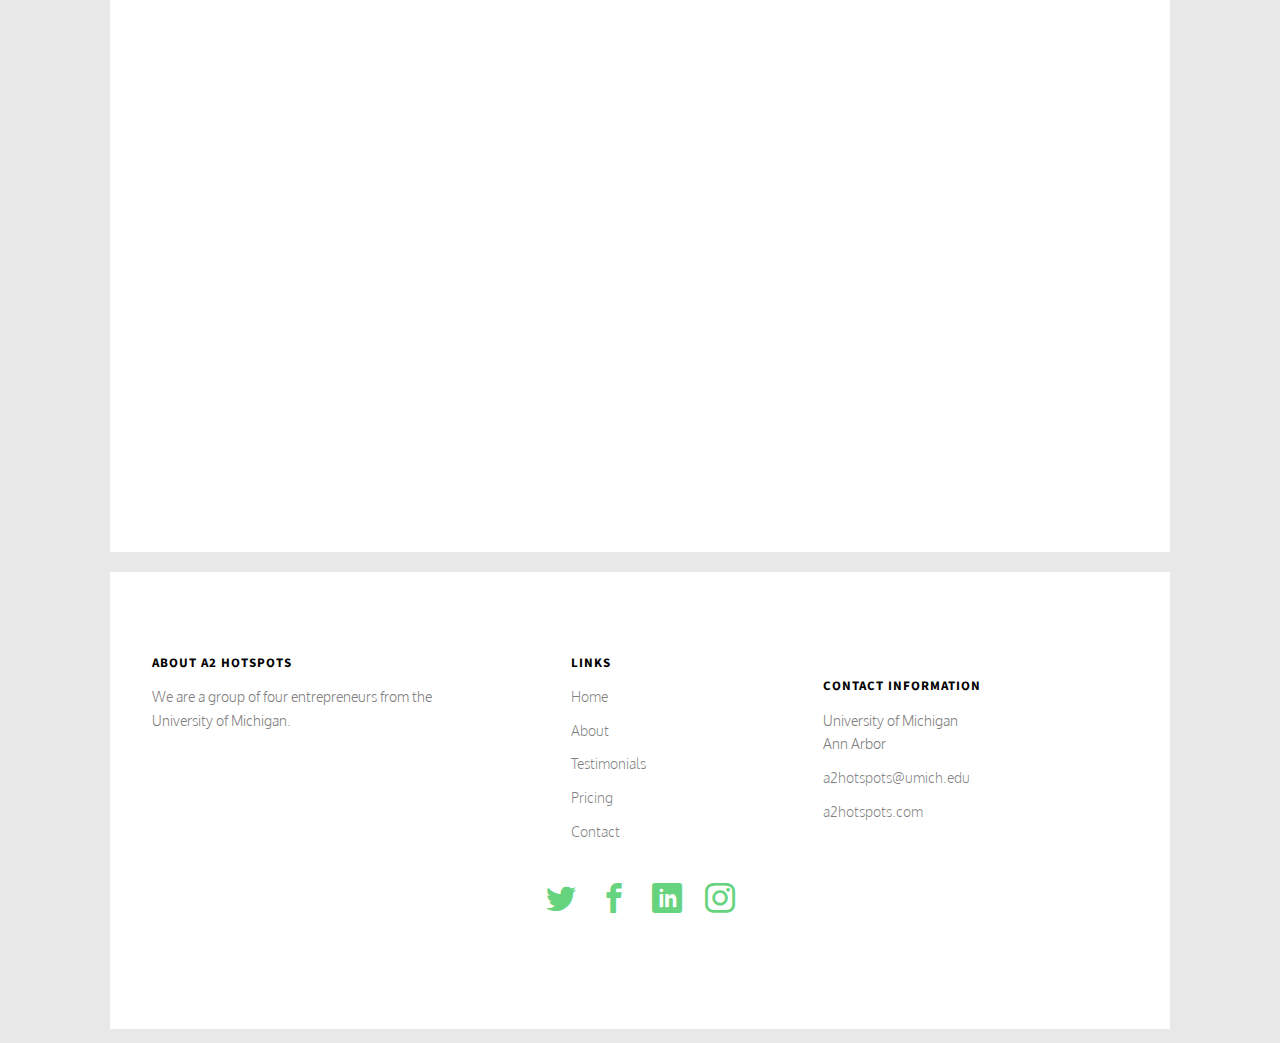
<file: testimonials.html>
<!DOCTYPE HTML>
<html>
	<head>
	<link rel="icon" type="image/png" href="favico.png">
	<meta charset="utf-8">
	<meta http-equiv="X-UA-Compatible" content="IE=edge">
	<title>A2 Hotspots &mdash; Testimonials</title>
	<meta name="viewport" content="width=device-width, initial-scale=1">
	<!-- <meta name="keywords" content="free website templates, free html5, free template, free bootstrap, free website template, html5, css3, mobile first, responsive" />
	<meta name="author" content="freehtml5.co" /> -->

	<!--
	//////////////////////////////////////////////////////

	FREE HTML5 TEMPLATE
	DESIGNED & DEVELOPED by FreeHTML5.co

	Website: 		http://freehtml5.co/
	Email: 			info@freehtml5.co
	Twitter: 		http://twitter.com/fh5co
	Facebook: 		https://www.facebook.com/fh5co

	//////////////////////////////////////////////////////
	 -->

  	<!-- Facebook and Twitter integration -->
	<meta property="og:title" content=""/>
	<meta property="og:image" content=""/>
	<meta property="og:url" content=""/>
	<meta property="og:site_name" content=""/>
	<meta property="og:description" content=""/>
	<meta name="twitter:title" content="" />
	<meta name="twitter:image" content="" />
	<meta name="twitter:url" content="" />
	<meta name="twitter:card" content="" />

	<link href="https://fonts.googleapis.com/css?family=Oxygen:300,400" rel="stylesheet">
	<link href="https://fonts.googleapis.com/css?family=Source+Sans+Pro:400,600,700" rel="stylesheet">

	<!-- Animate.css -->
	<link rel="stylesheet" href="css/animate.css">
	<!-- Icomoon Icon Fonts-->
	<link rel="stylesheet" href="css/icomoon.css">
	<!-- Bootstrap  -->
	<link rel="stylesheet" href="css/bootstrap.css">

	<!-- Magnific Popup -->
	<link rel="stylesheet" href="css/magnific-popup.css">

	<!-- Flexslider  -->
	<link rel="stylesheet" href="css/flexslider.css">

	<!-- Theme style  -->
	<link rel="stylesheet" href="css/style.css">

	<!-- Modernizr JS -->
	<script src="js/modernizr-2.6.2.min.js"></script>
	<!-- FOR IE9 below -->
	<!--[if lt IE 9]>
	<script src="js/respond.min.js"></script>
	<![endif]-->

	</head>
	<body>

	<div class="fh5co-loader"></div>

	<div id="page">
		<nav class="fh5co-nav" role="navigation">
			<div class="container-wrap">
				<div class="top-menu">
					<div class="row">
						<div class="col-xs-2">
							<div id="fh5co-logo"><a href="index.html">A2Hotspots</a></div>
						</div>
						<div class="col-xs-10 text-right menu-1">
							<ul>
								<li><a href="index.html">Home</a></li>
								<li><a href="about.html">About</a></li>
								<li class="active"><a href="testimonials.html">Testimonials</a></li>
								<li><a href="pricing.html">Pricing</a></li>
								<li><a href="contact.html">Contact</a></li>
							</ul>
						</div>
					</div>

				</div>
			</div>
		</nav>
	<div class="container-wrap">
		<aside id="fh5co-hero">
			<div class="flexslider">
				<ul class="slides">
				<li style="background-image: url(images/testimonials.jpg);">
					<div class="overlay-gradient"></div>
					<div class="container-fluids">
						<div class="row">
							<div class="col-md-6 col-md-offset-3 slider-text slider-text-bg">
								<div class="slider-text-inner">
								</div>
							</div>
						</div>
					</div>
				</li>
			   	<li style="background-image: url(images/img_bg_3.jpg);">
			   		<div class="overlay-gradient"></div>
			   		<div class="container-fluids">
			   			<div class="row">
				   			<div class="col-md-6 col-md-offset-3 slider-text slider-text-bg">
				   				<div class="slider-text-inner">
				   					<h1>Testimonials</h1>
										<h2>Here's what some of our clients have had to say!</h2>
				   				</div>
				   			</div>
				   		</div>
			   		</div>
			   	</li>
			  	</ul>
		  	</div>
		</aside>
		<div id="fh5co-blog">
			<div class="row">
				<div class="col-md-10 col-md-offset-1">
					<div class="fh5co-blog animate-box">
						<a class="blog-bg" style="background-image: url(images/lambda.jpg);"></a>
						<div class="blog-text text-center">
							<span class="posted_on">February 2018</span>
							<h2>Lambda Phi Epsilon</h2>
							<p>
							"After Bruce Yan contacted us in February, 2018 and told us about A2
							HotSpots services, I was intrigued. Before I was a brother, I was responsible for
							cleaning up after our events. Without professional help, we were hit with some
							pretty big fines that ended up accumulating to over $1000 for the 2016-2017 school year. The
							personal customer service A2 HotSpots has is incredible and I believe they will
							help us a lot."
							<br><br>
							- Lawrence Kim
							<br>
							Brother at Lambda Phi Epsilon
							</p>
						</div>
					</div>
				</div>

				<div class="col-md-10 col-md-offset-1">
					<div class="fh5co-blog animate-box">
						<a class="blog-bg" style="background-image: url(images/sigep_copy.jpg);"></a>
						<div class="blog-text text-center">
							<span class="posted_on">February 2018</span>
							<h2>Sigma Phi Epsilon</h2>
							<p>
							"A2 HotSpots reached out to us in mid-February and asked if we would be
							interested in their services. My brothers and I came together and realized what a
							great offer it is. We got fined almost every time we had a tailgate during football
							season and numerous times after big parties. We are excited to begin working with
							A2 HotSpots and recommend them to every fraternity/sorority."
							<br><br>
							- Jack Valentine
							<br>
							Brother at Sigma Phi Epsilon

							</p>

						</div>
					</div>
				</div>

			</div>
		</div>
	</div><!-- END container-wrap -->

	<div class="container-wrap">
		<footer id="fh5co-footer" role="contentinfo">
			<div class="row">
				<div class="col-md-4 fh5co-widget">
					<h4>About A2 Hotspots</h4>
					<p>We are a group of four entrepreneurs from the University of Michigan.</p>
				</div>

				<div class="col-md-4 col-md-push-1 fh5co-widget">
					<h4>Links</h4>
					<ul class="fh5co-footer-links">
						<li><a href="index.html">Home</a></li>
						<li><a href="about.html">About</a></li>
						<li><a href="testimonials.html">Testimonials</a></li>
						<li><a href="pricing.html">Pricing</a></li>
						<li><a href="contact.html">Contact</a></li>
					</ul>
				</div>
				<br>
				<div class="col-md-4">
					<h4>Contact Information</h4>
					<ul class="fh5co-footer-links">
						<li>University of Michigan <br> Ann Arbor</li>
						<li><a href="mailto:a2hotspots@umich.edu">a2hotspots@umich.edu</a></li>
						<li><a href="https://a2hotspots.github.io/">a2hotspots.com</a></li>
					</ul>
				</div>

				<div class="row">
					<div class="col-md-12 text-center">
						<p>
							<ul class="fh5co-social-icons">
								<li><a href="https://twitter.com/A2_HotSpots"><i class="icon-twitter2"></i></a></li>
								<li><a href="https://www.facebook.com/a2hotspots/"><i class="icon-facebook2"></i></a></li>
								<li><a href="https://www.linkedin.com/company/a2-hotspots/"><i class="icon-linkedin2"></i></a></li>
								<li><a href="https://www.instagram.com/a2hotspots/"><i class="icon-instagram"></i></a></li>
							</ul>
						</p>
					</div>
				</div>
			</div>

			<!-- <div class="row copyright">
				<div class="col-md-12 text-center">
					<p>
						<small class="block">&copy; 2016 Free HTML5. All Rights Reserved.</small>
						<small class="block">Designed by <a href="http://freehtml5.co/" target="_blank">FreeHTML5.co</a> Demo Images: <a href="http://unsplash.co/" target="_blank">Unsplash</a></small>
					</p>
					<p>
						<ul class="fh5co-social-icons">
							<li><a href="#"><i class="icon-twitter"></i></a></li>
							<li><a href="#"><i class="icon-facebook"></i></a></li>
							<li><a href="#"><i class="icon-linkedin"></i></a></li>
							<li><a href="#"><i class="icon-dribbble"></i></a></li>
						</ul>
					</p>
				</div>
			</div> -->
		</footer>
	</div><!-- END container-wrap -->
	</div>

	<div class="gototop js-top">
		<a href="#" class="js-gotop"><i class="icon-arrow-up2"></i></a>
	</div>

	<!-- jQuery -->
	<script src="js/jquery.min.js"></script>
	<!-- jQuery Easing -->
	<script src="js/jquery.easing.1.3.js"></script>
	<!-- Bootstrap -->
	<script src="js/bootstrap.min.js"></script>
	<!-- Waypoints -->
	<script src="js/jquery.waypoints.min.js"></script>
	<!-- Flexslider -->
	<script src="js/jquery.flexslider-min.js"></script>
	<!-- Magnific Popup -->
	<script src="js/jquery.magnific-popup.min.js"></script>
	<script src="js/magnific-popup-options.js"></script>
	<!-- Counters -->
	<script src="js/jquery.countTo.js"></script>
	<!-- Main -->
	<script src="js/main.js"></script>

	</body>
</html>
</file>
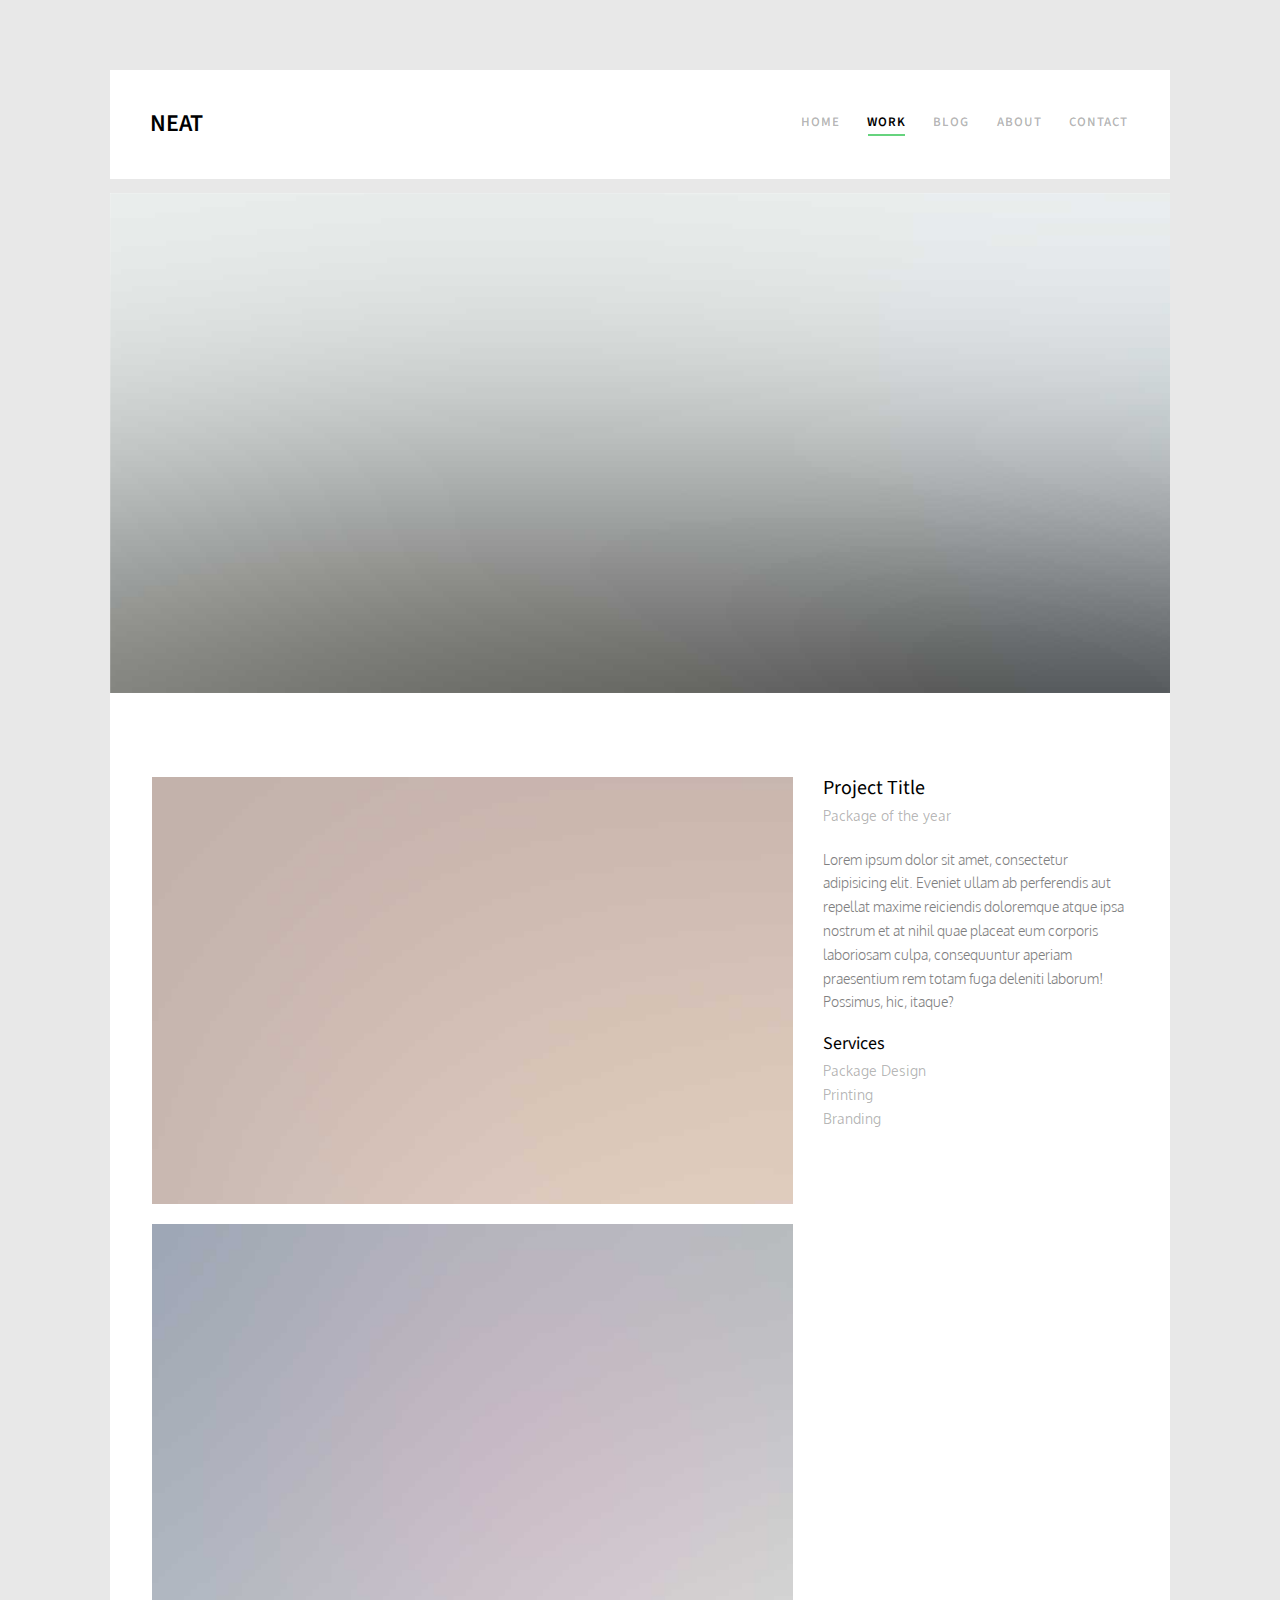
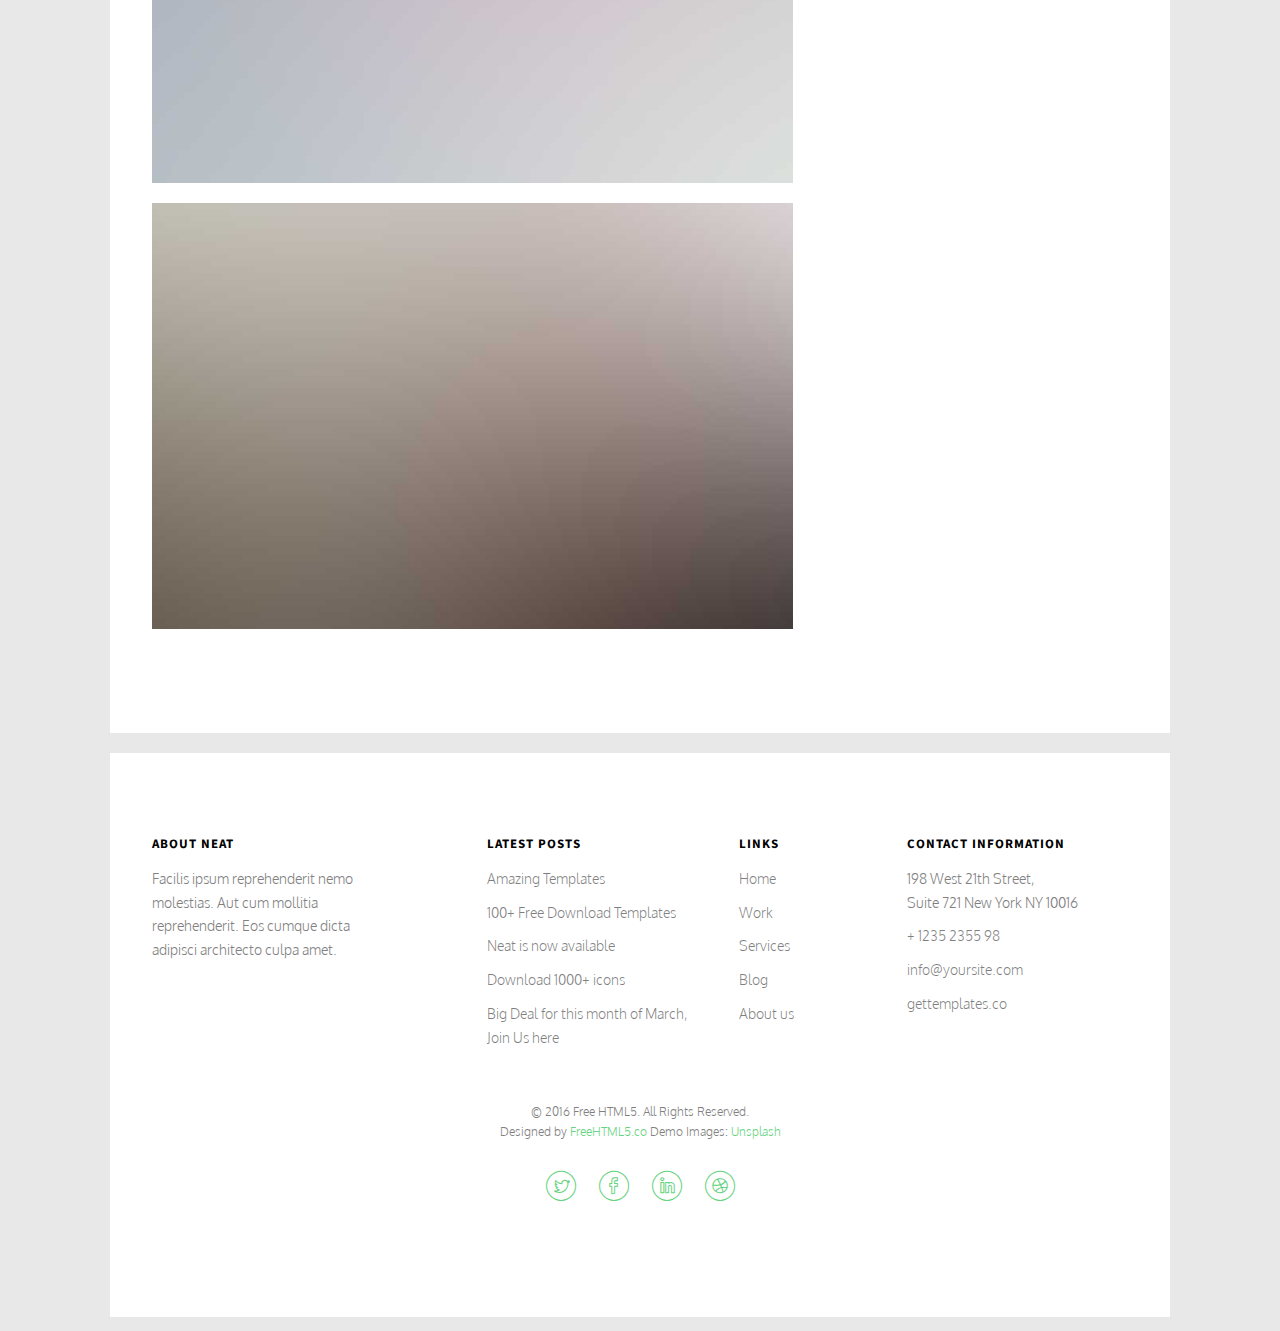
<file: work-single.html>
<!DOCTYPE HTML>
<html>
	<head>
	<meta charset="utf-8">
	<meta http-equiv="X-UA-Compatible" content="IE=edge">
	<title>Neat &mdash; Free Website Template, Free HTML5 Template by freehtml5.co</title>
	<meta name="viewport" content="width=device-width, initial-scale=1">
	<meta name="description" content="Free HTML5 Website Template by freehtml5.co" />
	<meta name="keywords" content="free website templates, free html5, free template, free bootstrap, free website template, html5, css3, mobile first, responsive" />
	<meta name="author" content="freehtml5.co" />

	<!-- 
	//////////////////////////////////////////////////////

	FREE HTML5 TEMPLATE 
	DESIGNED & DEVELOPED by FreeHTML5.co
		
	Website: 		http://freehtml5.co/
	Email: 			info@freehtml5.co
	Twitter: 		http://twitter.com/fh5co
	Facebook: 		https://www.facebook.com/fh5co

	//////////////////////////////////////////////////////
	 -->

  	<!-- Facebook and Twitter integration -->
	<meta property="og:title" content=""/>
	<meta property="og:image" content=""/>
	<meta property="og:url" content=""/>
	<meta property="og:site_name" content=""/>
	<meta property="og:description" content=""/>
	<meta name="twitter:title" content="" />
	<meta name="twitter:image" content="" />
	<meta name="twitter:url" content="" />
	<meta name="twitter:card" content="" />

	<link href="https://fonts.googleapis.com/css?family=Oxygen:300,400" rel="stylesheet">
	<link href="https://fonts.googleapis.com/css?family=Source+Sans+Pro:400,600,700" rel="stylesheet">
	
	<!-- Animate.css -->
	<link rel="stylesheet" href="css/animate.css">
	<!-- Icomoon Icon Fonts-->
	<link rel="stylesheet" href="css/icomoon.css">
	<!-- Bootstrap  -->
	<link rel="stylesheet" href="css/bootstrap.css">

	<!-- Magnific Popup -->
	<link rel="stylesheet" href="css/magnific-popup.css">

	<!-- Flexslider  -->
	<link rel="stylesheet" href="css/flexslider.css">

	<!-- Theme style  -->
	<link rel="stylesheet" href="css/style.css">

	<!-- Modernizr JS -->
	<script src="js/modernizr-2.6.2.min.js"></script>
	<!-- FOR IE9 below -->
	<!--[if lt IE 9]>
	<script src="js/respond.min.js"></script>
	<![endif]-->

	</head>
	<body>
		
	<div class="fh5co-loader"></div>
	
	<div id="page">
	<nav class="fh5co-nav" role="navigation">
		<div class="container-wrap">
			<div class="top-menu">
				<div class="row">
					<div class="col-xs-2">
						<div id="fh5co-logo"><a href="index.html">Neat</a></div>
					</div>
					<div class="col-xs-10 text-right menu-1">
						<ul>
							<li><a href="index.html">Home</a></li>
							<li class="active"><a href="work.html">Work</a></li>
							<li class="has-dropdown">
								<a href="blog.html">Blog</a>
								<ul class="dropdown">
									<li><a href="#">Web Design</a></li>
									<li><a href="#">eCommerce</a></li>
									<li><a href="#">Branding</a></li>
									<li><a href="#">API</a></li>
								</ul>
							</li>
							<li><a href="about.html">About</a></li>
							<li><a href="contact.html">Contact</a></li>
						</ul>
					</div>
				</div>
				
			</div>
		</div>
	</nav>
	<div class="container-wrap">
		<aside id="fh5co-hero">
			<div class="flexslider">
				<ul class="slides">
			   	<li style="background-image: url(images/img_bg_3.jpg);">
			   		<div class="overlay-gradient"></div>
		   			<div class="row">
			   			<div class="col-md-6 col-md-offset-3 slider-text slider-text-bg">
			   				<div class="slider-text-inner text-center">
			   					<h1>Work</h1>
									<h2>Free html5 templates Made by <a href="http://freehtml5.co/" target="_blank">freehtml5.co</a></h2>
			   				</div>
			   			</div>
			   		</div>
			   	</li>		   	
			  	</ul>
		  	</div>
		</aside>		
		<div id="fh5co-work">
			<div class="row">
				<div class="col-md-8">
					<a href="images/portfolio-1.jpg" class="image-popup img-portfolio-detail">
						<img src="images/portfolio-1.jpg" alt="Free HTML5 Template by FreeHTML5.co" class="img-responsive">
					</a>
					<a href="images/portfolio-2.jpg" class="image-popup img-portfolio-detail">
						<img src="images/portfolio-2.jpg" alt="Free HTML5 Template by FreeHTML5.co" class="img-responsive">
					</a>
					<a href="images/portfolio-3.jpg" class="image-popup img-portfolio-detail">
						<img src="images/portfolio-3.jpg" alt="Free HTML5 Template by FreeHTML5.co" class="img-responsive">
					</a>
				</div>
				<div class="col-md-4 fh5co-project-detail">
					<h2 class="fh5co-project-title">Project Title</h2>
					<span class="fh5co-project-sub">Package of the year</span>
					<p>Lorem ipsum dolor sit amet, consectetur adipisicing elit. Eveniet ullam ab perferendis aut repellat maxime reiciendis doloremque atque ipsa nostrum et at nihil quae placeat eum corporis laboriosam culpa, consequuntur aperiam praesentium rem totam fuga deleniti laborum! Possimus, hic, itaque?</p>

					<div class="fh5co-project-service">
						<h3>Services</h3>
						<ul>
							<li>Package Design</li>
							<li>Printing</li>
							<li>Branding</li>
						</ul>
					</div>
				</div>
				
				<!-- <div class="col-md-4 text-center animate-box">
					<a href="#" class="work" style="background-image: url(images/portfolio-1.jpg);">
						<div class="desc">
							<h3>Project Name</h3>
							<span>Illustration</span>
						</div>
					</a>
				</div>
				<div class="col-md-4 text-center animate-box">
					<a href="#" class="work" style="background-image: url(images/portfolio-2.jpg);">
						<div class="desc">
							<h3>Project Name</h3>
							<span>Brading</span>
						</div>
					</a>
				</div>
				<div class="col-md-4 text-center animate-box">
					<a href="#" class="work" style="background-image: url(images/portfolio-3.jpg);">
						<div class="desc">
							<h3>Project Name</h3>
							<span>Illustration</span>
						</div>
					</a>
				</div>
				<div class="col-md-4 text-center animate-box">
					<a href="#" class="work" style="background-image: url(images/portfolio-4.jpg);">
						<div class="desc">
							<h3>Project Name</h3>
							<span>Illustration</span>
						</div>
					</a>
				</div>
				<div class="col-md-4 text-center animate-box">
					<a href="#" class="work image-popup" style="background-image: url(images/portfolio-5.jpg);">
						<div class="desc">
							<h3>Project Name</h3>
							<span>Brading</span>
						</div>
					</a>
				</div>
				<div class="col-md-4 text-center animate-box">
					<a href="#" class="work image-popup" style="background-image: url(images/portfolio-6.jpg);">
						<div class="desc">
							<h3>Project Name</h3>
							<span>Illustration</span>
						</div>
					</a>
				</div> -->
			</div>
		</div>
	</div><!-- END container-wrap -->

	<div class="container-wrap">
		<footer id="fh5co-footer" role="contentinfo">
			<div class="row">
				<div class="col-md-3 fh5co-widget">
					<h4>About Neat</h4>
					<p>Facilis ipsum reprehenderit nemo molestias. Aut cum mollitia reprehenderit. Eos cumque dicta adipisci architecto culpa amet.</p>
				</div>
				<div class="col-md-3 col-md-push-1">
					<h4>Latest Posts</h4>
					<ul class="fh5co-footer-links">
						<li><a href="#">Amazing Templates</a></li>
						<li><a href="#">100+ Free Download Templates</a></li>
						<li><a href="#">Neat is now available</a></li>
						<li><a href="#">Download 1000+ icons</a></li>
						<li><a href="#">Big Deal for this month of March, Join Us here</a></li>
					</ul>
				</div>

				<div class="col-md-3 col-md-push-1">
					<h4>Links</h4>
					<ul class="fh5co-footer-links">
						<li><a href="#">Home</a></li>
						<li><a href="#">Work</a></li>
						<li><a href="#">Services</a></li>
						<li><a href="#">Blog</a></li>
						<li><a href="#">About us</a></li>
					</ul>
				</div>

				<div class="col-md-3">
					<h4>Contact Information</h4>
					<ul class="fh5co-footer-links">
						<li>198 West 21th Street, <br> Suite 721 New York NY 10016</li>
						<li><a href="tel://1234567920">+ 1235 2355 98</a></li>
						<li><a href="mailto:info@yoursite.com">info@yoursite.com</a></li>
						<li><a href="http://gettemplates.co">gettemplates.co</a></li>
					</ul>
				</div>

			</div>

			<div class="row copyright">
				<div class="col-md-12 text-center">
					<p>
						<small class="block">&copy; 2016 Free HTML5. All Rights Reserved.</small> 
						<small class="block">Designed by <a href="http://freehtml5.co/" target="_blank">FreeHTML5.co</a> Demo Images: <a href="http://unsplash.co/" target="_blank">Unsplash</a></small>
					</p>
					<p>
						<ul class="fh5co-social-icons">
							<li><a href="#"><i class="icon-twitter"></i></a></li>
							<li><a href="#"><i class="icon-facebook"></i></a></li>
							<li><a href="#"><i class="icon-linkedin"></i></a></li>
							<li><a href="#"><i class="icon-dribbble"></i></a></li>
						</ul>
					</p>
				</div>
			</div>
		</footer>
	</div><!-- END container-wrap -->
	</div>

	<div class="gototop js-top">
		<a href="#" class="js-gotop"><i class="icon-arrow-up2"></i></a>
	</div>
	
	<!-- jQuery -->
	<script src="js/jquery.min.js"></script>
	<!-- jQuery Easing -->
	<script src="js/jquery.easing.1.3.js"></script>
	<!-- Bootstrap -->
	<script src="js/bootstrap.min.js"></script>
	<!-- Waypoints -->
	<script src="js/jquery.waypoints.min.js"></script>
	<!-- Flexslider -->
	<script src="js/jquery.flexslider-min.js"></script>
	<!-- Magnific Popup -->
	<script src="js/jquery.magnific-popup.min.js"></script>
	<script src="js/magnific-popup-options.js"></script>
	<!-- Counters -->
	<script src="js/jquery.countTo.js"></script>
	<!-- Main -->
	<script src="js/main.js"></script>

	</body>
</html>
</file>
<file: css/icomoon.css>
@font-face {
  font-family: 'icomoon';
  src:  url('fonts/icomoon.eot?5j2n32');
  src:  url('fonts/icomoon.eot?5j2n32#iefix') format('embedded-opentype'),
    url('fonts/icomoon.ttf?5j2n32') format('truetype'),
    url('fonts/icomoon.woff?5j2n32') format('woff'),
    url('fonts/icomoon.svg?5j2n32#icomoon') format('svg');
  font-weight: normal;
  font-style: normal;
}

[class^="icon-"], [class*=" icon-"] {
  /* use !important to prevent issues with browser extensions that change fonts */
  font-family: 'icomoon' !important;
  speak: none;
  font-style: normal;
  font-weight: normal;
  font-variant: normal;
  text-transform: none;
  line-height: 1;

  /* Better Font Rendering =========== */
  -webkit-font-smoothing: antialiased;
  -moz-osx-font-smoothing: grayscale;
}

.icon-eye2:before {
  content: "\e064";
}
.icon-paper-clip:before {
  content: "\e065";
}
.icon-mail5:before {
  content: "\e066";
}
.icon-toggle:before {
  content: "\e067";
}
.icon-layout:before {
  content: "\e068";
}
.icon-link2:before {
  content: "\e069";
}
.icon-bell2:before {
  content: "\e06a";
}
.icon-lock3:before {
  content: "\e06b";
}
.icon-unlock:before {
  content: "\e06c";
}
.icon-ribbon2:before {
  content: "\e06d";
}
.icon-image2:before {
  content: "\e06e";
}
.icon-signal:before {
  content: "\e06f";
}
.icon-target3:before {
  content: "\e070";
}
.icon-clipboard3:before {
  content: "\e071";
}
.icon-clock3:before {
  content: "\e072";
}
.icon-watch:before {
  content: "\e073";
}
.icon-air-play:before {
  content: "\e074";
}
.icon-camera3:before {
  content: "\e075";
}
.icon-video2:before {
  content: "\e076";
}
.icon-disc:before {
  content: "\e077";
}
.icon-printer3:before {
  content: "\e078";
}
.icon-monitor:before {
  content: "\e079";
}
.icon-server:before {
  content: "\e07a";
}
.icon-cog2:before {
  content: "\e07b";
}
.icon-heart3:before {
  content: "\e07c";
}
.icon-paragraph:before {
  content: "\e07d";
}
.icon-align-justify:before {
  content: "\e07e";
}
.icon-align-left:before {
  content: "\e07f";
}
.icon-align-center:before {
  content: "\e080";
}
.icon-align-right:before {
  content: "\e081";
}
.icon-book2:before {
  content: "\e082";
}
.icon-layers2:before {
  content: "\e083";
}
.icon-stack2:before {
  content: "\e084";
}
.icon-stack-2:before {
  content: "\e085";
}
.icon-paper:before {
  content: "\e086";
}
.icon-paper-stack:before {
  content: "\e087";
}
.icon-search3:before {
  content: "\e088";
}
.icon-zoom-in2:before {
  content: "\e089";
}
.icon-zoom-out2:before {
  content: "\e08a";
}
.icon-reply2:before {
  content: "\e08b";
}
.icon-circle-plus:before {
  content: "\e08c";
}
.icon-circle-minus:before {
  content: "\e08d";
}
.icon-circle-check:before {
  content: "\e08e";
}
.icon-circle-cross:before {
  content: "\e08f";
}
.icon-square-plus:before {
  content: "\e090";
}
.icon-square-minus:before {
  content: "\e091";
}
.icon-square-check:before {
  content: "\e092";
}
.icon-square-cross:before {
  content: "\e093";
}
.icon-microphone:before {
  content: "\e094";
}
.icon-record:before {
  content: "\e095";
}
.icon-skip-back:before {
  content: "\e096";
}
.icon-rewind:before {
  content: "\e097";
}
.icon-play4:before {
  content: "\e098";
}
.icon-pause3:before {
  content: "\e099";
}
.icon-stop3:before {
  content: "\e09a";
}
.icon-fast-forward:before {
  content: "\e09b";
}
.icon-skip-forward:before {
  content: "\e09c";
}
.icon-shuffle2:before {
  content: "\e09d";
}
.icon-repeat:before {
  content: "\e09e";
}
.icon-folder2:before {
  content: "\e09f";
}
.icon-umbrella:before {
  content: "\e0a0";
}
.icon-moon:before {
  content: "\e0a1";
}
.icon-thermometer:before {
  content: "\e0a2";
}
.icon-drop:before {
  content: "\e0a3";
}
.icon-sun2:before {
  content: "\e0a4";
}
.icon-cloud3:before {
  content: "\e0a5";
}
.icon-cloud-upload2:before {
  content: "\e0a6";
}
.icon-cloud-download2:before {
  content: "\e0a7";
}
.icon-upload4:before {
  content: "\e0a8";
}
.icon-download4:before {
  content: "\e0a9";
}
.icon-location3:before {
  content: "\e0aa";
}
.icon-location-2:before {
  content: "\e0ab";
}
.icon-map3:before {
  content: "\e0ac";
}
.icon-battery:before {
  content: "\e0ad";
}
.icon-head:before {
  content: "\e0ae";
}
.icon-briefcase3:before {
  content: "\e0af";
}
.icon-speech-bubble:before {
  content: "\e0b0";
}
.icon-anchor2:before {
  content: "\e0b1";
}
.icon-globe2:before {
  content: "\e0b2";
}
.icon-box:before {
  content: "\e0b3";
}
.icon-reload:before {
  content: "\e0b4";
}
.icon-share3:before {
  content: "\e0b5";
}
.icon-marquee:before {
  content: "\e0b6";
}
.icon-marquee-plus:before {
  content: "\e0b7";
}
.icon-marquee-minus:before {
  content: "\e0b8";
}
.icon-tag:before {
  content: "\e0b9";
}
.icon-power2:before {
  content: "\e0ba";
}
.icon-command2:before {
  content: "\e0bb";
}
.icon-alt:before {
  content: "\e0bc";
}
.icon-esc:before {
  content: "\e0bd";
}
.icon-bar-graph:before {
  content: "\e0be";
}
.icon-bar-graph-2:before {
  content: "\e0bf";
}
.icon-pie-graph:before {
  content: "\e0c0";
}
.icon-star:before {
  content: "\e0c1";
}
.icon-arrow-left3:before {
  content: "\e0c2";
}
.icon-arrow-right3:before {
  content: "\e0c3";
}
.icon-arrow-up3:before {
  content: "\e0c4";
}
.icon-arrow-down3:before {
  content: "\e0c5";
}
.icon-volume:before {
  content: "\e0c6";
}
.icon-mute:before {
  content: "\e0c7";
}
.icon-content-right:before {
  content: "\e100";
}
.icon-content-left:before {
  content: "\e101";
}
.icon-grid2:before {
  content: "\e102";
}
.icon-grid-2:before {
  content: "\e103";
}
.icon-columns:before {
  content: "\e104";
}
.icon-loader:before {
  content: "\e105";
}
.icon-bag:before {
  content: "\e106";
}
.icon-ban:before {
  content: "\e107";
}
.icon-flag3:before {
  content: "\e108";
}
.icon-trash:before {
  content: "\e109";
}
.icon-expand2:before {
  content: "\e110";
}
.icon-contract:before {
  content: "\e111";
}
.icon-maximize:before {
  content: "\e112";
}
.icon-minimize:before {
  content: "\e113";
}
.icon-plus2:before {
  content: "\e114";
}
.icon-minus2:before {
  content: "\e115";
}
.icon-check:before {
  content: "\e116";
}
.icon-cross2:before {
  content: "\e117";
}
.icon-move:before {
  content: "\e118";
}
.icon-delete:before {
  content: "\e119";
}
.icon-menu5:before {
  content: "\e120";
}
.icon-archive:before {
  content: "\e121";
}
.icon-inbox:before {
  content: "\e122";
}
.icon-outbox:before {
  content: "\e123";
}
.icon-file:before {
  content: "\e124";
}
.icon-file-add:before {
  content: "\e125";
}
.icon-file-subtract:before {
  content: "\e126";
}
.icon-help:before {
  content: "\e127";
}
.icon-open:before {
  content: "\e128";
}
.icon-ellipsis:before {
  content: "\e129";
}
.icon-heart4:before {
  content: "\e900";
}
.icon-cloud4:before {
  content: "\e901";
}
.icon-star2:before {
  content: "\e902";
}
.icon-tv2:before {
  content: "\e903";
}
.icon-sound:before {
  content: "\e904";
}
.icon-video3:before {
  content: "\e905";
}
.icon-trash2:before {
  content: "\e906";
}
.icon-user2:before {
  content: "\e907";
}
.icon-key3:before {
  content: "\e908";
}
.icon-search4:before {
  content: "\e909";
}
.icon-settings:before {
  content: "\e90a";
}
.icon-camera4:before {
  content: "\e90b";
}
.icon-tag2:before {
  content: "\e90c";
}
.icon-lock4:before {
  content: "\e90d";
}
.icon-bulb:before {
  content: "\e90e";
}
.icon-pen2:before {
  content: "\e90f";
}
.icon-diamond:before {
  content: "\e910";
}
.icon-display2:before {
  content: "\e911";
}
.icon-location4:before {
  content: "\e912";
}
.icon-eye3:before {
  content: "\e913";
}
.icon-bubble3:before {
  content: "\e914";
}
.icon-stack3:before {
  content: "\e915";
}
.icon-cup:before {
  content: "\e916";
}
.icon-phone3:before {
  content: "\e917";
}
.icon-news:before {
  content: "\e918";
}
.icon-mail6:before {
  content: "\e919";
}
.icon-like:before {
  content: "\e91a";
}
.icon-photo:before {
  content: "\e91b";
}
.icon-note:before {
  content: "\e91c";
}
.icon-clock4:before {
  content: "\e91d";
}
.icon-paperplane:before {
  content: "\e91e";
}
.icon-params:before {
  content: "\e91f";
}
.icon-banknote:before {
  content: "\e920";
}
.icon-data:before {
  content: "\e921";
}
.icon-music2:before {
  content: "\e922";
}
.icon-megaphone2:before {
  content: "\e923";
}
.icon-study:before {
  content: "\e924";
}
.icon-lab2:before {
  content: "\e925";
}
.icon-food:before {
  content: "\e926";
}
.icon-t-shirt:before {
  content: "\e927";
}
.icon-fire2:before {
  content: "\e928";
}
.icon-clip:before {
  content: "\e929";
}
.icon-shop:before {
  content: "\e92a";
}
.icon-calendar3:before {
  content: "\e92b";
}
.icon-wallet2:before {
  content: "\e92c";
}
.icon-vynil:before {
  content: "\e92d";
}
.icon-truck2:before {
  content: "\e92e";
}
.icon-world:before {
  content: "\e92f";
}
.icon-mobile:before {
  content: "\e000";
}
.icon-laptop:before {
  content: "\e001";
}
.icon-desktop:before {
  content: "\e002";
}
.icon-tablet:before {
  content: "\e003";
}
.icon-phone:before {
  content: "\e004";
}
.icon-document:before {
  content: "\e005";
}
.icon-documents:before {
  content: "\e006";
}
.icon-search:before {
  content: "\e007";
}
.icon-clipboard:before {
  content: "\e008";
}
.icon-newspaper:before {
  content: "\e009";
}
.icon-notebook:before {
  content: "\e00a";
}
.icon-book-open:before {
  content: "\e00b";
}
.icon-browser:before {
  content: "\e00c";
}
.icon-calendar:before {
  content: "\e00d";
}
.icon-presentation:before {
  content: "\e00e";
}
.icon-picture:before {
  content: "\e00f";
}
.icon-pictures:before {
  content: "\e010";
}
.icon-video:before {
  content: "\e011";
}
.icon-camera:before {
  content: "\e012";
}
.icon-printer:before {
  content: "\e013";
}
.icon-toolbox:before {
  content: "\e014";
}
.icon-briefcase:before {
  content: "\e015";
}
.icon-wallet:before {
  content: "\e016";
}
.icon-gift:before {
  content: "\e017";
}
.icon-bargraph:before {
  content: "\e018";
}
.icon-grid:before {
  content: "\e019";
}
.icon-expand:before {
  content: "\e01a";
}
.icon-focus:before {
  content: "\e01b";
}
.icon-edit:before {
  content: "\e01c";
}
.icon-adjustments:before {
  content: "\e01d";
}
.icon-ribbon:before {
  content: "\e01e";
}
.icon-hourglass:before {
  content: "\e01f";
}
.icon-lock:before {
  content: "\e020";
}
.icon-megaphone:before {
  content: "\e021";
}
.icon-shield:before {
  content: "\e022";
}
.icon-trophy:before {
  content: "\e023";
}
.icon-flag:before {
  content: "\e024";
}
.icon-map:before {
  content: "\e025";
}
.icon-puzzle:before {
  content: "\e026";
}
.icon-basket:before {
  content: "\e027";
}
.icon-envelope:before {
  content: "\e028";
}
.icon-streetsign:before {
  content: "\e029";
}
.icon-telescope:before {
  content: "\e02a";
}
.icon-gears:before {
  content: "\e02b";
}
.icon-key:before {
  content: "\e02c";
}
.icon-paperclip:before {
  content: "\e02d";
}
.icon-attachment:before {
  content: "\e02e";
}
.icon-pricetags:before {
  content: "\e02f";
}
.icon-lightbulb:before {
  content: "\e030";
}
.icon-layers:before {
  content: "\e031";
}
.icon-pencil:before {
  content: "\e032";
}
.icon-tools:before {
  content: "\e033";
}
.icon-tools-2:before {
  content: "\e034";
}
.icon-scissors:before {
  content: "\e035";
}
.icon-paintbrush:before {
  content: "\e036";
}
.icon-magnifying-glass:before {
  content: "\e037";
}
.icon-circle-compass:before {
  content: "\e038";
}
.icon-linegraph:before {
  content: "\e039";
}
.icon-mic:before {
  content: "\e03a";
}
.icon-strategy:before {
  content: "\e03b";
}
.icon-beaker:before {
  content: "\e03c";
}
.icon-caution:before {
  content: "\e03d";
}
.icon-recycle:before {
  content: "\e03e";
}
.icon-anchor:before {
  content: "\e03f";
}
.icon-profile-male:before {
  content: "\e040";
}
.icon-profile-female:before {
  content: "\e041";
}
.icon-bike:before {
  content: "\e042";
}
.icon-wine:before {
  content: "\e043";
}
.icon-hotairballoon:before {
  content: "\e044";
}
.icon-globe:before {
  content: "\e045";
}
.icon-genius:before {
  content: "\e046";
}
.icon-map-pin:before {
  content: "\e047";
}
.icon-dial:before {
  content: "\e048";
}
.icon-chat:before {
  content: "\e049";
}
.icon-heart:before {
  content: "\e04a";
}
.icon-cloud:before {
  content: "\e04b";
}
.icon-upload:before {
  content: "\e04c";
}
.icon-download:before {
  content: "\e04d";
}
.icon-target:before {
  content: "\e04e";
}
.icon-hazardous:before {
  content: "\e04f";
}
.icon-piechart:before {
  content: "\e050";
}
.icon-speedometer:before {
  content: "\e051";
}
.icon-global:before {
  content: "\e052";
}
.icon-compass:before {
  content: "\e053";
}
.icon-lifesaver:before {
  content: "\e054";
}
.icon-clock:before {
  content: "\e055";
}
.icon-aperture:before {
  content: "\e056";
}
.icon-quote:before {
  content: "\e057";
}
.icon-scope:before {
  content: "\e058";
}
.icon-alarmclock:before {
  content: "\e059";
}
.icon-refresh:before {
  content: "\e05a";
}
.icon-happy:before {
  content: "\e05b";
}
.icon-sad:before {
  content: "\e05c";
}
.icon-facebook:before {
  content: "\e05d";
}
.icon-twitter:before {
  content: "\e05e";
}
.icon-googleplus:before {
  content: "\e05f";
}
.icon-rss:before {
  content: "\e060";
}
.icon-tumblr:before {
  content: "\e061";
}
.icon-linkedin:before {
  content: "\e062";
}
.icon-dribbble:before {
  content: "\e063";
}
.icon-home:before {
  content: "\e930";
}
.icon-home2:before {
  content: "\e931";
}
.icon-home3:before {
  content: "\e932";
}
.icon-office:before {
  content: "\e933";
}
.icon-newspaper2:before {
  content: "\e934";
}
.icon-pencil2:before {
  content: "\e935";
}
.icon-pencil22:before {
  content: "\e936";
}
.icon-quill:before {
  content: "\e937";
}
.icon-pen:before {
  content: "\e938";
}
.icon-blog:before {
  content: "\e939";
}
.icon-eyedropper:before {
  content: "\e93a";
}
.icon-droplet:before {
  content: "\e93b";
}
.icon-paint-format:before {
  content: "\e93c";
}
.icon-image:before {
  content: "\e93d";
}
.icon-images:before {
  content: "\e93e";
}
.icon-camera2:before {
  content: "\e93f";
}
.icon-headphones:before {
  content: "\e940";
}
.icon-music:before {
  content: "\e941";
}
.icon-play:before {
  content: "\e942";
}
.icon-film:before {
  content: "\e943";
}
.icon-video-camera:before {
  content: "\e944";
}
.icon-dice:before {
  content: "\e945";
}
.icon-pacman:before {
  content: "\e946";
}
.icon-spades:before {
  content: "\e947";
}
.icon-clubs:before {
  content: "\e948";
}
.icon-diamonds:before {
  content: "\e949";
}
.icon-bullhorn:before {
  content: "\e94a";
}
.icon-connection:before {
  content: "\e94b";
}
.icon-podcast:before {
  content: "\e94c";
}
.icon-feed:before {
  content: "\e94d";
}
.icon-mic2:before {
  content: "\e94e";
}
.icon-book:before {
  content: "\e94f";
}
.icon-books:before {
  content: "\e950";
}
.icon-library:before {
  content: "\e951";
}
.icon-file-text:before {
  content: "\e952";
}
.icon-profile:before {
  content: "\e953";
}
.icon-file-empty:before {
  content: "\e954";
}
.icon-files-empty:before {
  content: "\e955";
}
.icon-file-text2:before {
  content: "\e956";
}
.icon-file-picture:before {
  content: "\e957";
}
.icon-file-music:before {
  content: "\e958";
}
.icon-file-play:before {
  content: "\e959";
}
.icon-file-video:before {
  content: "\e95a";
}
.icon-file-zip:before {
  content: "\e95b";
}
.icon-copy:before {
  content: "\e95c";
}
.icon-paste:before {
  content: "\e95d";
}
.icon-stack:before {
  content: "\e95e";
}
.icon-folder:before {
  content: "\e95f";
}
.icon-folder-open:before {
  content: "\e960";
}
.icon-folder-plus:before {
  content: "\e961";
}
.icon-folder-minus:before {
  content: "\e962";
}
.icon-folder-download:before {
  content: "\e963";
}
.icon-folder-upload:before {
  content: "\e964";
}
.icon-price-tag:before {
  content: "\e965";
}
.icon-price-tags:before {
  content: "\e966";
}
.icon-barcode:before {
  content: "\e967";
}
.icon-qrcode:before {
  content: "\e968";
}
.icon-ticket:before {
  content: "\e969";
}
.icon-cart:before {
  content: "\e96a";
}
.icon-coin-dollar:before {
  content: "\e96b";
}
.icon-coin-euro:before {
  content: "\e96c";
}
.icon-coin-pound:before {
  content: "\e96d";
}
.icon-coin-yen:before {
  content: "\e96e";
}
.icon-credit-card:before {
  content: "\e96f";
}
.icon-calculator:before {
  content: "\e970";
}
.icon-lifebuoy:before {
  content: "\e971";
}
.icon-phone2:before {
  content: "\e972";
}
.icon-phone-hang-up:before {
  content: "\e973";
}
.icon-address-book:before {
  content: "\e974";
}
.icon-envelop:before {
  content: "\e975";
}
.icon-pushpin:before {
  content: "\e976";
}
.icon-location:before {
  content: "\e977";
}
.icon-location2:before {
  content: "\e978";
}
.icon-compass2:before {
  content: "\e979";
}
.icon-compass22:before {
  content: "\e97a";
}
.icon-map2:before {
  content: "\e97b";
}
.icon-map22:before {
  content: "\e97c";
}
.icon-history:before {
  content: "\e97d";
}
.icon-clock2:before {
  content: "\e97e";
}
.icon-clock22:before {
  content: "\e97f";
}
.icon-alarm:before {
  content: "\e980";
}
.icon-bell:before {
  content: "\e981";
}
.icon-stopwatch:before {
  content: "\e982";
}
.icon-calendar2:before {
  content: "\e983";
}
.icon-printer2:before {
  content: "\e984";
}
.icon-keyboard:before {
  content: "\e985";
}
.icon-display:before {
  content: "\e986";
}
.icon-laptop2:before {
  content: "\e987";
}
.icon-mobile2:before {
  content: "\e988";
}
.icon-mobile22:before {
  content: "\e989";
}
.icon-tablet2:before {
  content: "\e98a";
}
.icon-tv:before {
  content: "\e98b";
}
.icon-drawer:before {
  content: "\e98c";
}
.icon-drawer2:before {
  content: "\e98d";
}
.icon-box-add:before {
  content: "\e98e";
}
.icon-box-remove:before {
  content: "\e98f";
}
.icon-download3:before {
  content: "\e990";
}
.icon-upload2:before {
  content: "\e991";
}
.icon-floppy-disk:before {
  content: "\e992";
}
.icon-drive:before {
  content: "\e993";
}
.icon-database:before {
  content: "\e994";
}
.icon-undo:before {
  content: "\e995";
}
.icon-redo:before {
  content: "\e996";
}
.icon-undo2:before {
  content: "\e997";
}
.icon-redo2:before {
  content: "\e998";
}
.icon-forward:before {
  content: "\e999";
}
.icon-reply:before {
  content: "\e99a";
}
.icon-bubble:before {
  content: "\e99b";
}
.icon-bubbles:before {
  content: "\e99c";
}
.icon-bubbles2:before {
  content: "\e99d";
}
.icon-bubble2:before {
  content: "\e99e";
}
.icon-bubbles3:before {
  content: "\e99f";
}
.icon-bubbles4:before {
  content: "\e9a0";
}
.icon-user:before {
  content: "\e9a1";
}
.icon-users:before {
  content: "\e9a2";
}
.icon-user-plus:before {
  content: "\e9a3";
}
.icon-user-minus:before {
  content: "\e9a4";
}
.icon-user-check:before {
  content: "\e9a5";
}
.icon-user-tie:before {
  content: "\e9a6";
}
.icon-quotes-left:before {
  content: "\e9a7";
}
.icon-quotes-right:before {
  content: "\e9a8";
}
.icon-hour-glass:before {
  content: "\e9a9";
}
.icon-spinner:before {
  content: "\e9aa";
}
.icon-spinner2:before {
  content: "\e9ab";
}
.icon-spinner3:before {
  content: "\e9ac";
}
.icon-spinner4:before {
  content: "\e9ad";
}
.icon-spinner5:before {
  content: "\e9ae";
}
.icon-spinner6:before {
  content: "\e9af";
}
.icon-spinner7:before {
  content: "\e9b0";
}
.icon-spinner8:before {
  content: "\e9b1";
}
.icon-spinner9:before {
  content: "\e9b2";
}
.icon-spinner10:before {
  content: "\e9b3";
}
.icon-spinner11:before {
  content: "\e9b4";
}
.icon-binoculars:before {
  content: "\e9b5";
}
.icon-search2:before {
  content: "\e9b6";
}
.icon-zoom-in:before {
  content: "\e9b7";
}
.icon-zoom-out:before {
  content: "\e9b8";
}
.icon-enlarge:before {
  content: "\e9b9";
}
.icon-shrink:before {
  content: "\e9ba";
}
.icon-enlarge2:before {
  content: "\e9bb";
}
.icon-shrink2:before {
  content: "\e9bc";
}
.icon-key2:before {
  content: "\e9bd";
}
.icon-key22:before {
  content: "\e9be";
}
.icon-lock2:before {
  content: "\e9bf";
}
.icon-unlocked:before {
  content: "\e9c0";
}
.icon-wrench:before {
  content: "\e9c1";
}
.icon-equalizer:before {
  content: "\e9c2";
}
.icon-equalizer2:before {
  content: "\e9c3";
}
.icon-cog:before {
  content: "\e9c4";
}
.icon-cogs:before {
  content: "\e9c5";
}
.icon-hammer:before {
  content: "\e9c6";
}
.icon-magic-wand:before {
  content: "\e9c7";
}
.icon-aid-kit:before {
  content: "\e9c8";
}
.icon-bug:before {
  content: "\e9c9";
}
.icon-pie-chart:before {
  content: "\e9ca";
}
.icon-stats-dots:before {
  content: "\e9cb";
}
.icon-stats-bars:before {
  content: "\e9cc";
}
.icon-stats-bars2:before {
  content: "\e9cd";
}
.icon-trophy2:before {
  content: "\e9ce";
}
.icon-gift2:before {
  content: "\e9cf";
}
.icon-glass:before {
  content: "\e9d0";
}
.icon-glass2:before {
  content: "\e9d1";
}
.icon-mug:before {
  content: "\e9d2";
}
.icon-spoon-knife:before {
  content: "\e9d3";
}
.icon-leaf:before {
  content: "\e9d4";
}
.icon-rocket:before {
  content: "\e9d5";
}
.icon-meter:before {
  content: "\e9d6";
}
.icon-meter2:before {
  content: "\e9d7";
}
.icon-hammer2:before {
  content: "\e9d8";
}
.icon-fire:before {
  content: "\e9d9";
}
.icon-lab:before {
  content: "\e9da";
}
.icon-magnet:before {
  content: "\e9db";
}
.icon-bin:before {
  content: "\e9dc";
}
.icon-bin2:before {
  content: "\e9dd";
}
.icon-briefcase2:before {
  content: "\e9de";
}
.icon-airplane:before {
  content: "\e9df";
}
.icon-truck:before {
  content: "\e9e0";
}
.icon-road:before {
  content: "\e9e1";
}
.icon-accessibility:before {
  content: "\e9e2";
}
.icon-target2:before {
  content: "\e9e3";
}
.icon-shield2:before {
  content: "\e9e4";
}
.icon-power:before {
  content: "\e9e5";
}
.icon-switch:before {
  content: "\e9e6";
}
.icon-power-cord:before {
  content: "\e9e7";
}
.icon-clipboard2:before {
  content: "\e9e8";
}
.icon-list-numbered:before {
  content: "\e9e9";
}
.icon-list:before {
  content: "\e9ea";
}
.icon-list2:before {
  content: "\e9eb";
}
.icon-tree:before {
  content: "\e9ec";
}
.icon-menu:before {
  content: "\e9ed";
}
.icon-menu2:before {
  content: "\e9ee";
}
.icon-menu3:before {
  content: "\e9ef";
}
.icon-menu4:before {
  content: "\e9f0";
}
.icon-cloud2:before {
  content: "\e9f1";
}
.icon-cloud-download:before {
  content: "\e9f2";
}
.icon-cloud-upload:before {
  content: "\e9f3";
}
.icon-cloud-check:before {
  content: "\e9f4";
}
.icon-download2:before {
  content: "\e9f5";
}
.icon-upload22:before {
  content: "\e9f6";
}
.icon-download32:before {
  content: "\e9f7";
}
.icon-upload3:before {
  content: "\e9f8";
}
.icon-sphere:before {
  content: "\e9f9";
}
.icon-earth:before {
  content: "\e9fa";
}
.icon-link:before {
  content: "\e9fb";
}
.icon-flag2:before {
  content: "\e9fc";
}
.icon-attachment2:before {
  content: "\e9fd";
}
.icon-eye:before {
  content: "\e9fe";
}
.icon-eye-plus:before {
  content: "\e9ff";
}
.icon-eye-minus:before {
  content: "\ea00";
}
.icon-eye-blocked:before {
  content: "\ea01";
}
.icon-bookmark:before {
  content: "\ea02";
}
.icon-bookmarks:before {
  content: "\ea03";
}
.icon-sun:before {
  content: "\ea04";
}
.icon-contrast:before {
  content: "\ea05";
}
.icon-brightness-contrast:before {
  content: "\ea06";
}
.icon-star-empty:before {
  content: "\ea07";
}
.icon-star-half:before {
  content: "\ea08";
}
.icon-star-full:before {
  content: "\ea09";
}
.icon-heart2:before {
  content: "\ea0a";
}
.icon-heart-broken:before {
  content: "\ea0b";
}
.icon-man:before {
  content: "\ea0c";
}
.icon-woman:before {
  content: "\ea0d";
}
.icon-man-woman:before {
  content: "\ea0e";
}
.icon-happy3:before {
  content: "\ea0f";
}
.icon-happy2:before {
  content: "\ea10";
}
.icon-smile:before {
  content: "\ea11";
}
.icon-smile2:before {
  content: "\ea12";
}
.icon-tongue:before {
  content: "\ea13";
}
.icon-tongue2:before {
  content: "\ea14";
}
.icon-sad2:before {
  content: "\ea15";
}
.icon-sad22:before {
  content: "\ea16";
}
.icon-wink:before {
  content: "\ea17";
}
.icon-wink2:before {
  content: "\ea18";
}
.icon-grin:before {
  content: "\ea19";
}
.icon-grin2:before {
  content: "\ea1a";
}
.icon-cool:before {
  content: "\ea1b";
}
.icon-cool2:before {
  content: "\ea1c";
}
.icon-angry:before {
  content: "\ea1d";
}
.icon-angry2:before {
  content: "\ea1e";
}
.icon-evil:before {
  content: "\ea1f";
}
.icon-evil2:before {
  content: "\ea20";
}
.icon-shocked:before {
  content: "\ea21";
}
.icon-shocked2:before {
  content: "\ea22";
}
.icon-baffled:before {
  content: "\ea23";
}
.icon-baffled2:before {
  content: "\ea24";
}
.icon-confused:before {
  content: "\ea25";
}
.icon-confused2:before {
  content: "\ea26";
}
.icon-neutral:before {
  content: "\ea27";
}
.icon-neutral2:before {
  content: "\ea28";
}
.icon-hipster:before {
  content: "\ea29";
}
.icon-hipster2:before {
  content: "\ea2a";
}
.icon-wondering:before {
  content: "\ea2b";
}
.icon-wondering2:before {
  content: "\ea2c";
}
.icon-sleepy:before {
  content: "\ea2d";
}
.icon-sleepy2:before {
  content: "\ea2e";
}
.icon-frustrated:before {
  content: "\ea2f";
}
.icon-frustrated2:before {
  content: "\ea30";
}
.icon-crying:before {
  content: "\ea31";
}
.icon-crying2:before {
  content: "\ea32";
}
.icon-point-up:before {
  content: "\ea33";
}
.icon-point-right:before {
  content: "\ea34";
}
.icon-point-down:before {
  content: "\ea35";
}
.icon-point-left:before {
  content: "\ea36";
}
.icon-warning:before {
  content: "\ea37";
}
.icon-notification:before {
  content: "\ea38";
}
.icon-question:before {
  content: "\ea39";
}
.icon-plus:before {
  content: "\ea3a";
}
.icon-minus:before {
  content: "\ea3b";
}
.icon-info:before {
  content: "\ea3c";
}
.icon-cancel-circle:before {
  content: "\ea3d";
}
.icon-blocked:before {
  content: "\ea3e";
}
.icon-cross:before {
  content: "\ea3f";
}
.icon-checkmark:before {
  content: "\ea40";
}
.icon-checkmark2:before {
  content: "\ea41";
}
.icon-spell-check:before {
  content: "\ea42";
}
.icon-enter:before {
  content: "\ea43";
}
.icon-exit:before {
  content: "\ea44";
}
.icon-play2:before {
  content: "\ea45";
}
.icon-pause:before {
  content: "\ea46";
}
.icon-stop:before {
  content: "\ea47";
}
.icon-previous:before {
  content: "\ea48";
}
.icon-next:before {
  content: "\ea49";
}
.icon-backward:before {
  content: "\ea4a";
}
.icon-forward2:before {
  content: "\ea4b";
}
.icon-play3:before {
  content: "\ea4c";
}
.icon-pause2:before {
  content: "\ea4d";
}
.icon-stop2:before {
  content: "\ea4e";
}
.icon-backward2:before {
  content: "\ea4f";
}
.icon-forward3:before {
  content: "\ea50";
}
.icon-first:before {
  content: "\ea51";
}
.icon-last:before {
  content: "\ea52";
}
.icon-previous2:before {
  content: "\ea53";
}
.icon-next2:before {
  content: "\ea54";
}
.icon-eject:before {
  content: "\ea55";
}
.icon-volume-high:before {
  content: "\ea56";
}
.icon-volume-medium:before {
  content: "\ea57";
}
.icon-volume-low:before {
  content: "\ea58";
}
.icon-volume-mute:before {
  content: "\ea59";
}
.icon-volume-mute2:before {
  content: "\ea5a";
}
.icon-volume-increase:before {
  content: "\ea5b";
}
.icon-volume-decrease:before {
  content: "\ea5c";
}
.icon-loop:before {
  content: "\ea5d";
}
.icon-loop2:before {
  content: "\ea5e";
}
.icon-infinite:before {
  content: "\ea5f";
}
.icon-shuffle:before {
  content: "\ea60";
}
.icon-arrow-up-left:before {
  content: "\ea61";
}
.icon-arrow-up:before {
  content: "\ea62";
}
.icon-arrow-up-right:before {
  content: "\ea63";
}
.icon-arrow-right:before {
  content: "\ea64";
}
.icon-arrow-down-right:before {
  content: "\ea65";
}
.icon-arrow-down:before {
  content: "\ea66";
}
.icon-arrow-down-left:before {
  content: "\ea67";
}
.icon-arrow-left:before {
  content: "\ea68";
}
.icon-arrow-up-left2:before {
  content: "\ea69";
}
.icon-arrow-up2:before {
  content: "\ea6a";
}
.icon-arrow-up-right2:before {
  content: "\ea6b";
}
.icon-arrow-right2:before {
  content: "\ea6c";
}
.icon-arrow-down-right2:before {
  content: "\ea6d";
}
.icon-arrow-down2:before {
  content: "\ea6e";
}
.icon-arrow-down-left2:before {
  content: "\ea6f";
}
.icon-arrow-left2:before {
  content: "\ea70";
}
.icon-circle-up:before {
  content: "\ea71";
}
.icon-circle-right:before {
  content: "\ea72";
}
.icon-circle-down:before {
  content: "\ea73";
}
.icon-circle-left:before {
  content: "\ea74";
}
.icon-tab:before {
  content: "\ea75";
}
.icon-move-up:before {
  content: "\ea76";
}
.icon-move-down:before {
  content: "\ea77";
}
.icon-sort-alpha-asc:before {
  content: "\ea78";
}
.icon-sort-alpha-desc:before {
  content: "\ea79";
}
.icon-sort-numeric-asc:before {
  content: "\ea7a";
}
.icon-sort-numberic-desc:before {
  content: "\ea7b";
}
.icon-sort-amount-asc:before {
  content: "\ea7c";
}
.icon-sort-amount-desc:before {
  content: "\ea7d";
}
.icon-command:before {
  content: "\ea7e";
}
.icon-shift:before {
  content: "\ea7f";
}
.icon-ctrl:before {
  content: "\ea80";
}
.icon-opt:before {
  content: "\ea81";
}
.icon-checkbox-checked:before {
  content: "\ea82";
}
.icon-checkbox-unchecked:before {
  content: "\ea83";
}
.icon-radio-checked:before {
  content: "\ea84";
}
.icon-radio-checked2:before {
  content: "\ea85";
}
.icon-radio-unchecked:before {
  content: "\ea86";
}
.icon-crop:before {
  content: "\ea87";
}
.icon-make-group:before {
  content: "\ea88";
}
.icon-ungroup:before {
  content: "\ea89";
}
.icon-scissors2:before {
  content: "\ea8a";
}
.icon-filter:before {
  content: "\ea8b";
}
.icon-font:before {
  content: "\ea8c";
}
.icon-ligature:before {
  content: "\ea8d";
}
.icon-ligature2:before {
  content: "\ea8e";
}
.icon-text-height:before {
  content: "\ea8f";
}
.icon-text-width:before {
  content: "\ea90";
}
.icon-font-size:before {
  content: "\ea91";
}
.icon-bold:before {
  content: "\ea92";
}
.icon-underline:before {
  content: "\ea93";
}
.icon-italic:before {
  content: "\ea94";
}
.icon-strikethrough:before {
  content: "\ea95";
}
.icon-omega:before {
  content: "\ea96";
}
.icon-sigma:before {
  content: "\ea97";
}
.icon-page-break:before {
  content: "\ea98";
}
.icon-superscript:before {
  content: "\ea99";
}
.icon-subscript:before {
  content: "\ea9a";
}
.icon-superscript2:before {
  content: "\ea9b";
}
.icon-subscript2:before {
  content: "\ea9c";
}
.icon-text-color:before {
  content: "\ea9d";
}
.icon-pagebreak:before {
  content: "\ea9e";
}
.icon-clear-formatting:before {
  content: "\ea9f";
}
.icon-table:before {
  content: "\eaa0";
}
.icon-table2:before {
  content: "\eaa1";
}
.icon-insert-template:before {
  content: "\eaa2";
}
.icon-pilcrow:before {
  content: "\eaa3";
}
.icon-ltr:before {
  content: "\eaa4";
}
.icon-rtl:before {
  content: "\eaa5";
}
.icon-section:before {
  content: "\eaa6";
}
.icon-paragraph-left:before {
  content: "\eaa7";
}
.icon-paragraph-center:before {
  content: "\eaa8";
}
.icon-paragraph-right:before {
  content: "\eaa9";
}
.icon-paragraph-justify:before {
  content: "\eaaa";
}
.icon-indent-increase:before {
  content: "\eaab";
}
.icon-indent-decrease:before {
  content: "\eaac";
}
.icon-share:before {
  content: "\eaad";
}
.icon-new-tab:before {
  content: "\eaae";
}
.icon-embed:before {
  content: "\eaaf";
}
.icon-embed2:before {
  content: "\eab0";
}
.icon-terminal:before {
  content: "\eab1";
}
.icon-share2:before {
  content: "\eab2";
}
.icon-mail:before {
  content: "\eab3";
}
.icon-mail2:before {
  content: "\eab4";
}
.icon-mail3:before {
  content: "\eab5";
}
.icon-mail4:before {
  content: "\eab6";
}
.icon-amazon:before {
  content: "\eab7";
}
.icon-google:before {
  content: "\eab8";
}
.icon-google2:before {
  content: "\eab9";
}
.icon-google3:before {
  content: "\eaba";
}
.icon-google-plus:before {
  content: "\eabb";
}
.icon-google-plus2:before {
  content: "\eabc";
}
.icon-google-plus3:before {
  content: "\eabd";
}
.icon-hangouts:before {
  content: "\eabe";
}
.icon-google-drive:before {
  content: "\eabf";
}
.icon-facebook2:before {
  content: "\eac0";
}
.icon-facebook22:before {
  content: "\eac1";
}
.icon-instagram:before {
  content: "\eac2";
}
.icon-whatsapp:before {
  content: "\eac3";
}
.icon-spotify:before {
  content: "\eac4";
}
.icon-telegram:before {
  content: "\eac5";
}
.icon-twitter2:before {
  content: "\eac6";
}
.icon-vine:before {
  content: "\eac7";
}
.icon-vk:before {
  content: "\eac8";
}
.icon-renren:before {
  content: "\eac9";
}
.icon-sina-weibo:before {
  content: "\eaca";
}
.icon-rss2:before {
  content: "\eacb";
}
.icon-rss22:before {
  content: "\eacc";
}
.icon-youtube:before {
  content: "\eacd";
}
.icon-youtube2:before {
  content: "\eace";
}
.icon-twitch:before {
  content: "\eacf";
}
.icon-vimeo:before {
  content: "\ead0";
}
.icon-vimeo2:before {
  content: "\ead1";
}
.icon-lanyrd:before {
  content: "\ead2";
}
.icon-flickr:before {
  content: "\ead3";
}
.icon-flickr2:before {
  content: "\ead4";
}
.icon-flickr3:before {
  content: "\ead5";
}
.icon-flickr4:before {
  content: "\ead6";
}
.icon-dribbble2:before {
  content: "\ead7";
}
.icon-behance:before {
  content: "\ead8";
}
.icon-behance2:before {
  content: "\ead9";
}
.icon-deviantart:before {
  content: "\eada";
}
.icon-500px:before {
  content: "\eadb";
}
.icon-steam:before {
  content: "\eadc";
}
.icon-steam2:before {
  content: "\eadd";
}
.icon-dropbox:before {
  content: "\eade";
}
.icon-onedrive:before {
  content: "\eadf";
}
.icon-github:before {
  content: "\eae0";
}
.icon-npm:before {
  content: "\eae1";
}
.icon-basecamp:before {
  content: "\eae2";
}
.icon-trello:before {
  content: "\eae3";
}
.icon-wordpress:before {
  content: "\eae4";
}
.icon-joomla:before {
  content: "\eae5";
}
.icon-ello:before {
  content: "\eae6";
}
.icon-blogger:before {
  content: "\eae7";
}
.icon-blogger2:before {
  content: "\eae8";
}
.icon-tumblr2:before {
  content: "\eae9";
}
.icon-tumblr22:before {
  content: "\eaea";
}
.icon-yahoo:before {
  content: "\eaeb";
}
.icon-yahoo2:before {
  content: "\eaec";
}
.icon-tux:before {
  content: "\eaed";
}
.icon-appleinc:before {
  content: "\eaee";
}
.icon-finder:before {
  content: "\eaef";
}
.icon-android:before {
  content: "\eaf0";
}
.icon-windows:before {
  content: "\eaf1";
}
.icon-windows8:before {
  content: "\eaf2";
}
.icon-soundcloud:before {
  content: "\eaf3";
}
.icon-soundcloud2:before {
  content: "\eaf4";
}
.icon-skype:before {
  content: "\eaf5";
}
.icon-reddit:before {
  content: "\eaf6";
}
.icon-hackernews:before {
  content: "\eaf7";
}
.icon-wikipedia:before {
  content: "\eaf8";
}
.icon-linkedin2:before {
  content: "\eaf9";
}
.icon-linkedin22:before {
  content: "\eafa";
}
.icon-lastfm:before {
  content: "\eafb";
}
.icon-lastfm2:before {
  content: "\eafc";
}
.icon-delicious:before {
  content: "\eafd";
}
.icon-stumbleupon:before {
  content: "\eafe";
}
.icon-stumbleupon2:before {
  content: "\eaff";
}
.icon-stackoverflow:before {
  content: "\eb00";
}
.icon-pinterest:before {
  content: "\eb01";
}
.icon-pinterest2:before {
  content: "\eb02";
}
.icon-xing:before {
  content: "\eb03";
}
.icon-xing2:before {
  content: "\eb04";
}
.icon-flattr:before {
  content: "\eb05";
}
.icon-foursquare:before {
  content: "\eb06";
}
.icon-yelp:before {
  content: "\eb07";
}
.icon-paypal:before {
  content: "\eb08";
}
.icon-chrome:before {
  content: "\eb09";
}
.icon-firefox:before {
  content: "\eb0a";
}
.icon-IE:before {
  content: "\eb0b";
}
.icon-edge:before {
  content: "\eb0c";
}
.icon-safari:before {
  content: "\eb0d";
}
.icon-opera:before {
  content: "\eb0e";
}
.icon-file-pdf:before {
  content: "\eb0f";
}
.icon-file-openoffice:before {
  content: "\eb10";
}
.icon-file-word:before {
  content: "\eb11";
}
.icon-file-excel:before {
  content: "\eb12";
}
.icon-libreoffice:before {
  content: "\eb13";
}
.icon-html-five:before {
  content: "\eb14";
}
.icon-html-five2:before {
  content: "\eb15";
}
.icon-css3:before {
  content: "\eb16";
}
.icon-git:before {
  content: "\eb17";
}
.icon-codepen:before {
  content: "\eb18";
}
.icon-svg:before {
  content: "\eb19";
}
.icon-IcoMoon:before {
  content: "\eb1a";
}
</file>
<file: css/style.css>
@font-face {
  font-family: 'icomoon';
  src: url("../fonts/icomoon/icomoon.eot?srf3rx");
  src: url("../fonts/icomoon/icomoon.eot?srf3rx#iefix") format("embedded-opentype"), url("../fonts/icomoon/icomoon.ttf?srf3rx") format("truetype"), url("../fonts/icomoon/icomoon.woff?srf3rx") format("woff"), url("../fonts/icomoon/icomoon.svg?srf3rx#icomoon") format("svg");
  font-weight: normal;
  font-style: normal;
}
/* =======================================================
*
* 	Template Style
*
* ======================================================= */
body {
  font-family: "Oxygen", sans-serif;
  font-weight: 300;
  font-size: 14px;
  line-height: 1.7;
  color: gray;
  background: #e8e8e8;
}

#page {
  position: relative;
  overflow-x: hidden;
  width: 100%;
  height: 100%;
  -webkit-transition: 0.5s;
  -o-transition: 0.5s;
  transition: 0.5s;
}
.offcanvas #page {
  overflow: hidden;
  position: absolute;
}
.offcanvas #page:after {
  -webkit-transition: 2s;
  -o-transition: 2s;
  transition: 2s;
  position: absolute;
  top: 0;
  right: 0;
  bottom: 0;
  left: 0;
  z-index: 101;
  background: rgba(0, 0, 0, 0.7);
  content: "";
}

a {
  color: #66D37E;
  -webkit-transition: 0.5s;
  -o-transition: 0.5s;
  transition: 0.5s;
}
a:hover, a:active, a:focus {
  color: #66D37E;
  outline: none;
  text-decoration: none;
}

p {
  margin-bottom: 20px;
}

h1, h2, h3, h4, h5, h6, figure {
  color: #000;
  font-family: "Source Sans Pro", sans-serif;
  font-weight: 400;
  margin: 0 0 20px 0;
}

::-webkit-selection {
  color: #fff;
  background: #66D37E;
}

::-moz-selection {
  color: #fff;
  background: #66D37E;
}

::selection {
  color: #fff;
  background: #66D37E;
}

.container-wrap {
  max-width: 1060px;
  margin: 0 auto;
  margin-bottom: 1em;
  background: #fff;
}
@media screen and (max-width: 768px) {
  .container-wrap {
    width: 100%;
  }
}

.fh5co-nav {
  margin: 5em 0 0 0;
}
@media screen and (max-width: 768px) {
  .fh5co-nav {
    margin: 0;
  }
}
.fh5co-nav .top-menu {
  padding: 34px 30px;
}
@media screen and (max-width: 768px) {
  .fh5co-nav .top-menu {
    padding: 28px 1em;
  }
}
.fh5co-nav #fh5co-logo {
  font-size: 24px;
  margin: 0;
  padding: 0;
  text-transform: uppercase;
  font-weight: 600;
  font-family: "Source Sans Pro", sans-serif;
}
.fh5co-nav #fh5co-logo a span {
  color: #66D37E;
}
.fh5co-nav a {
  padding: 5px 10px;
  color: #000;
}
@media screen and (max-width: 768px) {
  .fh5co-nav .menu-1 {
    display: none;
  }
}
.fh5co-nav ul {
  padding: 0;
  margin: 5px 0 0 0;
}
.fh5co-nav ul li {
  font-family: "Source Sans Pro", sans-serif;
  padding: 0;
  margin: 0;
  list-style: none;
  display: inline;
  text-transform: uppercase;
  letter-spacing: 1px;
  font-weight: 600;
}
.fh5co-nav ul li a {
  position: relative;
  font-size: 13px;
  padding: 30px 12px;
  color: rgba(0, 0, 0, 0.3);
  -webkit-transition: 0.5s;
  -o-transition: 0.5s;
  transition: 0.5s;
}
.fh5co-nav ul li a:after {
  position: absolute;
  bottom: 25px;
  left: 0;
  right: 0;
  content: '';
  width: 58%;
  height: 2px;
  background: #66D37E;
  margin: 0 auto;
  opacity: 0;
  -webkit-transition: -webkit-transform 0.3s, opacity 0.3s;
  transition: transform 0.3s, opacity 0.3s;
  -webkit-transform: translate3d(0, -10px, 0);
  transform: translate3d(0, -10px, 0);
}
.fh5co-nav ul li a:hover {
  color: #000;
}
.fh5co-nav ul li a:hover:after {
  opacity: 1;
  -webkit-transform: translate3d(0, 0, 0);
  transform: translate3d(0, 0, 0);
}
.fh5co-nav ul li.has-dropdown {
  position: relative;
}
.fh5co-nav ul li.has-dropdown .dropdown {
  width: 140px;
  -webkit-box-shadow: 0px 14px 33px -9px rgba(0, 0, 0, 0.75);
  -moz-box-shadow: 0px 14px 33px -9px rgba(0, 0, 0, 0.75);
  box-shadow: 0px 14px 33px -9px rgba(0, 0, 0, 0.75);
  z-index: 1002;
  visibility: hidden;
  opacity: 0;
  position: absolute;
  top: 40px;
  left: 0;
  text-align: left;
  background: #000;
  padding: 20px;
  -webkit-border-radius: 4px;
  -moz-border-radius: 4px;
  -ms-border-radius: 4px;
  border-radius: 4px;
  -webkit-transition: 0s;
  -o-transition: 0s;
  transition: 0s;
}
.fh5co-nav ul li.has-dropdown .dropdown:before {
  bottom: 100%;
  left: 40px;
  border: solid transparent;
  content: " ";
  height: 0;
  width: 0;
  position: absolute;
  pointer-events: none;
  border-bottom-color: #000;
  border-width: 8px;
  margin-left: -8px;
}
.fh5co-nav ul li.has-dropdown .dropdown li {
  display: block;
  margin-bottom: 7px;
}
.fh5co-nav ul li.has-dropdown .dropdown li:last-child {
  margin-bottom: 0;
}
.fh5co-nav ul li.has-dropdown .dropdown li a {
  padding: 2px 0;
  display: block;
  color: #999999;
  line-height: 1.2;
  text-transform: none;
  font-size: 13px;
  letter-spacing: 0;
}
.fh5co-nav ul li.has-dropdown .dropdown li a:hover {
  color: #fff;
}
.fh5co-nav ul li.has-dropdown:hover a, .fh5co-nav ul li.has-dropdown:focus a {
  color: #000;
}
.fh5co-nav ul li.btn-cta a {
  padding: 30px 0px !important;
  color: #fff;
}
.fh5co-nav ul li.btn-cta a span {
  background: #66d37e;
  padding: 4px 10px;
  display: -moz-inline-stack;
  display: inline-block;
  zoom: 1;
  *display: inline;
  -webkit-transition: 0.3s;
  -o-transition: 0.3s;
  transition: 0.3s;
  -webkit-border-radius: 100px;
  -moz-border-radius: 100px;
  -ms-border-radius: 100px;
  border-radius: 100px;
}
.fh5co-nav ul li.btn-cta a:hover span {
  -webkit-box-shadow: 0px 14px 20px -9px rgba(0, 0, 0, 0.75);
  -moz-box-shadow: 0px 14px 20px -9px rgba(0, 0, 0, 0.75);
  box-shadow: 0px 14px 20px -9px rgba(0, 0, 0, 0.75);
}
.fh5co-nav ul li.active > a {
  color: #000 !important;
  position: relative;
}
.fh5co-nav ul li.active > a:after {
  opacity: 1;
  -webkit-transform: translate3d(0, 0, 0);
  transform: translate3d(0, 0, 0);
}

#fh5co-counter,
.fh5co-bg {
  background-size: cover;
  background-position: top center;
  background-repeat: no-repeat;
  position: relative;
}

.fh5co-video {
  overflow: hidden;
}
@media screen and (max-width: 992px) {
  .fh5co-video {
    height: 450px;
  }
}
.fh5co-video a {
  z-index: 1001;
  position: absolute;
  top: 50%;
  left: 50%;
  margin-top: -45px;
  margin-left: -45px;
  width: 90px;
  height: 90px;
  display: table;
  text-align: center;
  background: #fff;
  -webkit-box-shadow: 0px 14px 30px -15px rgba(0, 0, 0, 0.75);
  -moz-box-shadow: 0px 14px 30px -15px rgba(0, 0, 0, 0.75);
  -ms-box-shadow: 0px 14px 30px -15px rgba(0, 0, 0, 0.75);
  -o-box-shadow: 0px 14px 30px -15px rgba(0, 0, 0, 0.75);
  box-shadow: 0px 14px 30px -15px rgba(0, 0, 0, 0.75);
  -webkit-border-radius: 50%;
  -moz-border-radius: 50%;
  -ms-border-radius: 50%;
  border-radius: 50%;
}
.fh5co-video a i {
  text-align: center;
  display: table-cell;
  vertical-align: middle;
  font-size: 40px;
}
.fh5co-video .overlay {
  position: absolute;
  top: 0;
  left: 0;
  right: 0;
  bottom: 0;
  background: rgba(0, 0, 0, 0.3);
  -webkit-transition: 0.5s;
  -o-transition: 0.5s;
  transition: 0.5s;
}
.fh5co-video:hover .overlay {
  background: rgba(0, 0, 0, 0.7);
}
.fh5co-video:hover a {
  -webkit-transform: scale(1.1);
  -moz-transform: scale(1.1);
  -ms-transform: scale(1.1);
  -o-transform: scale(1.1);
  transform: scale(1.1);
}

#fh5co-hero {
  min-height: 500px;
  background: #fff url(../images/loader.gif) no-repeat center center;
  width: 100%;
  float: left;
}
#fh5co-hero .btn {
  font-size: 24px;
}
#fh5co-hero .btn.btn-primary {
  padding: 14px 30px !important;
}
#fh5co-hero .flexslider {
  border: none;
  z-index: 1;
  margin-bottom: 0;
}
#fh5co-hero .flexslider .slides {
  position: relative;
  overflow: hidden;
}
#fh5co-hero .flexslider .slides li {
  background-repeat: no-repeat;
  background-size: cover;
  background-position: bottom center;
  min-height: 500px;
  position: relative;
}
#fh5co-hero .flexslider .flex-control-nav {
  bottom: 80px;
  z-index: 1000;
  right: 20px;
  float: right;
  width: auto;
}
#fh5co-hero .flexslider .flex-control-nav li {
  display: block;
  margin-bottom: 10px;
}
#fh5co-hero .flexslider .flex-control-nav li a {
  background: rgba(255, 255, 255, 0.8);
  box-shadow: none;
  width: 12px;
  height: 12px;
  cursor: pointer;
}
#fh5co-hero .flexslider .flex-control-nav li a.flex-active {
  cursor: pointer;
  background: transparent;
  border: 2px solid #66D37E;
}
#fh5co-hero .flexslider .flex-direction-nav {
  display: none;
}
#fh5co-hero .flexslider .slider-text {
  display: table;
  opacity: 0;
  min-height: 500px;
  z-index: 9;
}
#fh5co-hero .flexslider .slider-text > .slider-text-inner {
  display: table-cell;
  vertical-align: middle;
  min-height: 700px;
  padding: 2em;
}
@media screen and (max-width: 768px) {
  #fh5co-hero .flexslider .slider-text > .slider-text-inner {
    text-align: center;
  }
}
#fh5co-hero .flexslider .slider-text > .slider-text-inner h1, #fh5co-hero .flexslider .slider-text > .slider-text-inner h2 {
  margin: 0;
  padding: 0;
  color: black;
  font-family: "Oxygen", sans-serif;
}
#fh5co-hero .flexslider .slider-text > .slider-text-inner h1 {
  margin-bottom: 20px;
  font-size: 30px;
  line-height: 1.3;
  font-weight: 300;
}
@media screen and (max-width: 768px) {
  #fh5co-hero .flexslider .slider-text > .slider-text-inner h1 {
    font-size: 28px;
  }
}
#fh5co-hero .flexslider .slider-text > .slider-text-inner h2 {
  font-size: 18px;
  line-height: 1.5;
  margin-bottom: 30px;
}
#fh5co-hero .flexslider .slider-text > .slider-text-inner h2 a {
  color: rgba(102, 211, 126, 0.8);
  border-bottom: 1px solid rgba(102, 211, 126, 0.7);
}
#fh5co-hero .flexslider .slider-text > .slider-text-inner .heading-section {
  font-size: 50px;
}
@media screen and (max-width: 768px) {
  #fh5co-hero .flexslider .slider-text > .slider-text-inner .heading-section {
    font-size: 30px;
  }
}
#fh5co-hero .flexslider .slider-text > .slider-text-inner s
.fh5co-lead {
  font-size: 20px;
  color: #fff;
}
#fh5co-hero .flexslider .slider-text > .slider-text-inner s
.fh5co-lead .icon-heart {
  color: #d9534f;
}
#fh5co-hero .flexslider .slider-text > .slider-text-inner .btn {
  font-size: 12px;
  text-transform: uppercase;
  letter-spacing: 2px;
  color: #000;
  padding: 20px 30px !important;
  border: none;
}
#fh5co-hero .flexslider .slider-text > .slider-text-inner .btn.btn-learn {
  background: #fff;
}
@media screen and (max-width: 768px) {
  #fh5co-hero .flexslider .slider-text > .slider-text-inner .btn {
    width: 100%;
  }
}

.fh5co-light-grey {
  background: #fafafa;
}

.fh5co-light-green {
  background: #66D37E;
}

#fh5co-about,
#fh5co-services,
#fh5co-contact,
#fh5co-work,
#fh5co-blog,
#fh5co-counter,
#fh5co-footer {
  padding: 6em 3em;
  clear: both;
}
@media screen and (max-width: 768px) {
  #fh5co-about,
  #fh5co-services,
  #fh5co-contact,
  #fh5co-work,
  #fh5co-blog,
  #fh5co-counter,
  #fh5co-footer {
    padding: 3em 1em;
  }
}

.services {
  position: relative;
  -webkit-transition: 0.3s;
  -o-transition: 0.3s;
  transition: 0.3s;
}
.services h3 {
  font-size: 13px;
  font-family: "Source Sans Pro", sans-serif;
  text-transform: uppercase;
  letter-spacing: 1px;
  font-weight: 700;
}
.services h3 a {
  color: #000;
}
.services .icon {
  display: table;
  text-align: center;
  margin: 0 auto;
  margin-bottom: 30px;
  -webkit-border-radius: 50%;
  -moz-border-radius: 50%;
  -ms-border-radius: 50%;
  border-radius: 50%;
  -webkit-transition: 0.3s;
  -o-transition: 0.3s;
  transition: 0.3s;
}
@media screen and (max-width: 992px) {
  .services .icon {
    margin: 0 auto 30px auto;
  }
}
.services .icon i {
  display: table-cell;
  vertical-align: middle;
  font-size: 40px;
  line-height: 40px;
  color: #000;
}

.work {
  background-size: cover;
  background-position: center center;
  background-repeat: no-repeat;
  position: relative;
  height: 270px;
  width: 100%;
  display: table;
  overflow: hidden;
  margin-bottom: 30px;
}
@media screen and (max-width: 768px) {
  .work {
    height: 400px;
  }
}
@media screen and (max-width: 480px) {
  .work {
    height: 270px;
  }
}
.work .desc {
  display: table-cell;
  vertical-align: middle;
  height: 270px;
  background: #fff;
  opacity: 0;
  -webkit-transition: 0.3s;
  -o-transition: 0.3s;
  transition: 0.3s;
}
.work .desc h3 {
  font-size: 14px;
  -webkit-transition: -webkit-transform 0.3s, opacity 0.3s;
  transition: transform 0.3s, opacity 0.3s;
  -webkit-transform: translate3d(0, -15px, 0);
  transform: translate3d(0, -15px, 0);
}
.work .desc span {
  display: block;
  color: #999999;
  font-size: 12px;
  -webkit-transition: -webkit-transform 0.3s, opacity 0.3s;
  transition: transform 0.3s, opacity 0.3s;
  -webkit-transform: translate3d(0, 15px, 0);
  transform: translate3d(0, 15px, 0);
}
@media screen and (max-width: 768px) {
  .work .desc {
    opacity: 1;
    background: transparent !important;
  }
  .work .desc h3 {
    -webkit-transform: translate3d(0, 0, 0);
    transform: translate3d(0, 0, 0);
  }
  .work .desc span {
    -webkit-transform: translate3d(0, 0, 0);
    transform: translate3d(0, 0, 0);
  }
}
.work:hover .desc {
  opacity: 1;
}
.work:hover .desc h3 {
  -webkit-transform: translate3d(0, 0, 0);
  transform: translate3d(0, 0, 0);
}
.work:hover .desc span {
  -webkit-transform: translate3d(0, 0, 0);
  transform: translate3d(0, 0, 0);
}

.fh5co-counters {
  padding: 3em 0;
  background-size: cover;
  background-attachment: fixed;
  background-position: center center;
}
.fh5co-counters .counter-wrap {
  border: 1px solid red !important;
}
.fh5co-counters .fh5co-counter {
  font-size: 40px;
  display: block;
  color: black;
  width: 100%;
  font-weight: 400;
  margin-bottom: .3em;
  font-family: "Source Sans Pro", sans-serif;
}
.fh5co-counters .fh5co-counter-label {
  font-size: 12px;
  margin-bottom: 2em;
  display: block;
  text-transform: uppercase;
  letter-spacing: 1px;
  font-family: "Source Sans Pro", sans-serif;
  font-weight: 600;
  color: gray;
}

.fh5co-blog {
  width: 100%;
  float: left;
  margin-bottom: 30px;
}
@media screen and (max-width: 768px) {
  .fh5co-blog {
    width: 100%;
  }
}
.fh5co-blog .blog-bg {
  display: block;
  width: 100%;
  background-size: cover;
  background-position: center center;
  background-repeat: no-repeat;
  position: relative;
  height: 270px;
}
@media screen and (max-width: 768px) {
  .fh5co-blog .blog-bg {
    height: 300px;
  }
}
.fh5co-blog .blog-text {
  position: relative;
  width: 100%;
  padding: 30px;
  float: left;
  border: 1px solid rgba(0, 0, 0, 0.05);
  -webkit-transition: 0.3s;
  -o-transition: 0.3s;
  transition: 0.3s;
}
.fh5co-blog .blog-text span {
  display: inline-block;
  margin-bottom: 20px;
  font-size: 14px !important;
  color: rgba(0, 0, 0, 0.3);
}
.fh5co-blog .blog-text .stuff {
  margin: 0;
  padding: 0;
  border-top: 1px solid rgba(0, 0, 0, 0.05);
  padding-top: 20px;
}
.fh5co-blog .blog-text .stuff li {
  list-style: none;
  display: inline-block;
  margin-left: 10px;
}
.fh5co-blog .blog-text .stuff li:first-child {
  margin-left: 0;
}
.fh5co-blog .blog-text .stuff li:last-child {
  float: right;
}
.fh5co-blog .blog-text .stuff li:last-child i {
  padding-right: 0;
  padding-left: 10px;
}
.fh5co-blog .blog-text .stuff li i {
  font-size: 14px;
  padding-right: 5px;
}
.fh5co-blog .blog-text h3 {
  font-size: 13px;
  margin-bottom: 20px;
  line-height: 1.5;
  font-weight: 700;
  letter-spacing: 1px;
  text-transform: uppercase;
  font-family: "Source Sans Pro", sans-serif;
}
.fh5co-blog .blog-text h3 a {
  color: black;
}

.blog-flex {
  display: -webkit-box;
  display: -moz-box;
  display: -ms-flexbox;
  display: -webkit-flex;
  display: flex;
  flex-wrap: wrap;
  -webkit-flex-wrap: wrap;
  -moz-flex-wrap: wrap;
  width: 100%;
  padding: 0 !important;
}
.blog-flex .featured-blog, .blog-flex .blog-entry {
  width: 50%;
}
@media screen and (max-width: 768px) {
  .blog-flex .featured-blog, .blog-flex .blog-entry {
    width: 100%;
  }
}
.blog-flex .featured-blog {
  padding: 2em;
  width: 50%;
  background-size: cover;
  background-position: center center;
  background-repeat: no-repeat;
  position: relative;
  display: -webkit-box;
  display: -moz-box;
  display: -ms-flexbox;
  display: -webkit-flex;
  display: flex;
  flex-wrap: wrap;
  -webkit-flex-wrap: wrap;
  -moz-flex-wrap: wrap;
}
@media screen and (max-width: 768px) {
  .blog-flex .featured-blog {
    width: 100%;
  }
}
.blog-flex .featured-blog:before {
  position: absolute;
  top: 15px;
  bottom: 15px;
  left: 15px;
  right: 15px;
  content: '';
  border: 1px solid rgba(255, 255, 255, 0.4);
}
.blog-flex .featured-blog .desc-t {
  display: table;
  min-height: 430px;
  padding: 2em;
  z-index: 1;
}
.blog-flex .featured-blog .desc-t .desc-tc {
  display: table-cell;
  vertical-align: middle;
  height: inherit;
  z-index: 1;
}
.blog-flex .featured-blog .desc-t .featured-head {
  display: block;
  margin-bottom: 30px;
  font-size: 18px !important;
  color: rgba(255, 255, 255, 0.8);
}
.blog-flex .featured-blog .desc-t h3 {
  font-weight: 700;
  font-family: "Oxygen", sans-serif;
  font-size: 30px;
  margin-bottom: 10px;
  line-height: 40px;
  margin-bottom: 30px;
}
@media screen and (max-width: 768px) {
  .blog-flex .featured-blog .desc-t h3 {
    font-size: 24px;
  }
}
.blog-flex .featured-blog .desc-t h3 a {
  color: #fff;
}
.blog-flex .featured-blog .desc-t p {
  font-size: 16px;
  color: rgba(255, 255, 255, 0.8);
}
.blog-flex .featured-blog .desc-t .read-button {
  text-transform: uppercase;
  letter-spacing: 2px;
  font-weight: 600;
  font-size: 14px;
  font-family: "Source Sans Pro", sans-serif;
  color: white;
  border: 1px solid red;
  padding: 10px 15px;
  border: 1px solid white;
  color: #fff;
}
.blog-flex .blog-entry {
  padding: 4em;
}
@media screen and (max-width: 768px) {
  .blog-flex .blog-entry {
    padding: 4em 1em;
  }
}
.blog-flex .blog-entry h2 {
  display: block;
  font-size: 13px;
  text-transform: uppercase;
  letter-spacing: 1px;
  font-weight: 700;
  margin-bottom: 40px;
  color: rgba(0, 0, 0, 0.4);
}
.blog-flex .blog-entry .blog-post {
  margin-bottom: 2.5em;
  display: block;
  position: relative;
}
.blog-flex .blog-entry .blog-post .desc {
  padding-left: 110px;
}
.blog-flex .blog-entry .blog-post .desc h3 {
  font-weight: 300;
  font-family: "Oxygen", sans-serif;
  font-size: 16px;
  line-height: 30px;
  margin-bottom: 10px;
}
.blog-flex .blog-entry .blog-post .desc span {
  font-size: 13px;
  color: #b3b3b3;
}
.blog-flex .blog-entry .blog-post .img {
  position: absolute;
  top: 0;
  left: 0;
  display: block;
  width: 90px;
  height: 90px;
  background-size: cover;
  background-position: center center;
  background-repeat: no-repeat;
  border: 4px solid #fff;
  -webkit-border-radius: 50%;
  -moz-border-radius: 50%;
  -ms-border-radius: 50%;
  border-radius: 50%;
}

.contact-info {
  margin-bottom: 4em;
  padding: 0;
}
.contact-info li {
  list-style: none;
  margin: 0 0 20px 0;
  position: relative;
  padding-left: 40px;
  color: #000;
}
.contact-info li i {
  position: absolute;
  top: .3em;
  left: 0;
  font-size: 18px;
  color: rgba(0, 0, 0, 0.3);
}
.contact-info li a {
  color: #000;
}

.form-control {
  -webkit-box-shadow: none;
  -moz-box-shadow: none;
  -ms-box-shadow: none;
  -o-box-shadow: none;
  box-shadow: none;
  border: none;
  font-size: 13px !important;
  font-weight: 300;
  -webkit-border-radius: 0px;
  -moz-border-radius: 0px;
  -ms-border-radius: 0px;
  border-radius: 0px;
}
.form-control:focus, .form-control:active {
  box-shadow: none;
  border: 2px solid rgba(0, 0, 0, 0.8);
}

input[type="text"] {
  height: 50px;
}

.form-group {
  margin-bottom: 30px;
}
.form-group .btn-modify {
  font-family: "Source Sans Pro", sans-serif;
  text-transform: uppercase;
  letter-spacing: 1px;
  font-weight: 700;
  font-size: 13px;
  padding: 10px 15px;
}

.fh5co-social-icons {
  margin: 0;
  padding: 0;
}
.fh5co-social-icons li {
  margin: 0;
  padding: 0;
  list-style: none;
  display: -moz-inline-stack;
  display: inline-block;
  zoom: 1;
  *display: inline;
}
.fh5co-social-icons li a {
  display: -moz-inline-stack;
  display: inline-block;
  zoom: 1;
  *display: inline;
  color: #66D37E;
  padding-left: 10px;
  padding-right: 10px;
  font-size: 30px;
}
.fh5co-social-icons li a i {
  font-size: 30px;
}

.fh5co-heading {
  margin-bottom: 5em;
}
.fh5co-heading.fh5co-heading-sm {
  margin-bottom: 2em;
}
.fh5co-heading h2 {
  font-size: 13px;
  margin-bottom: 20px;
  line-height: 1.5;
  font-weight: 700;
  font-family: "Source Sans Pro", sans-serif;
  letter-spacing: 1px;
  text-transform: uppercase;
  color: #000;
}
.fh5co-heading span {
  display: block;
  margin-bottom: 10px;
  text-transform: uppercase;
  font-size: 12px;
  letter-spacing: 2px;
}

#fh5co-footer {
  margin-top: 20px !important;
}
#fh5co-footer .fh5co-footer-links {
  padding: 0;
  margin: 0;
}
@media screen and (max-width: 768px) {
  #fh5co-footer .fh5co-footer-links {
    margin-bottom: 30px;
  }
}
#fh5co-footer .fh5co-footer-links li {
  padding: 0;
  margin: 0 0 10px 0;
  list-style: none;
  display: block;
}
#fh5co-footer .fh5co-footer-links li a {
  color: rgba(0, 0, 0, 0.5);
  text-decoration: none;
}
#fh5co-footer .fh5co-footer-links li a:hover {
  text-decoration: underline;
}
#fh5co-footer h4 {
  margin-bottom: 15px;
  font-weight: 700;
  font-size: 13px;
  letter-spacing: 1px;
  text-transform: uppercase;
}
#fh5co-footer .copyright {
  display: block;
  margin-top: 3em;
}
#fh5co-footer .copyright .block {
  display: block;
}

#fh5co-offcanvas {
  position: absolute;
  z-index: 1901;
  width: 270px;
  background: black;
  top: 0;
  right: 0;
  top: 0;
  bottom: 0;
  padding: 75px 40px 40px 40px;
  overflow-y: auto;
  display: none;
  -moz-transform: translateX(270px);
  -webkit-transform: translateX(270px);
  -ms-transform: translateX(270px);
  -o-transform: translateX(270px);
  transform: translateX(270px);
  -webkit-transition: 0.5s;
  -o-transition: 0.5s;
  transition: 0.5s;
}
@media screen and (max-width: 768px) {
  #fh5co-offcanvas {
    display: block;
  }
}
.offcanvas #fh5co-offcanvas {
  -moz-transform: translateX(0px);
  -webkit-transform: translateX(0px);
  -ms-transform: translateX(0px);
  -o-transform: translateX(0px);
  transform: translateX(0px);
}
#fh5co-offcanvas a {
  color: rgba(255, 255, 255, 0.5);
}
#fh5co-offcanvas a:hover {
  color: rgba(255, 255, 255, 0.8);
}
#fh5co-offcanvas ul {
  padding: 0;
  margin: 0;
}
#fh5co-offcanvas ul li {
  padding: 0;
  margin: 0;
  list-style: none;
}
#fh5co-offcanvas ul li > ul {
  padding-left: 20px;
  display: none;
}
#fh5co-offcanvas ul li.offcanvas-has-dropdown > a {
  display: block;
  position: relative;
}
#fh5co-offcanvas ul li.offcanvas-has-dropdown > a:after {
  position: absolute;
  right: 0px;
  font-family: 'icomoon';
  speak: none;
  font-style: normal;
  font-weight: normal;
  font-variant: normal;
  text-transform: none;
  line-height: 1;
  /* Better Font Rendering =========== */
  -webkit-font-smoothing: antialiased;
  -moz-osx-font-smoothing: grayscale;
  content: "\e0c5";
  font-size: 20px;
  color: rgba(255, 255, 255, 0.2);
  -webkit-transition: 0.5s;
  -o-transition: 0.5s;
  transition: 0.5s;
}
#fh5co-offcanvas ul li.offcanvas-has-dropdown.active a:after {
  -webkit-transform: rotate(-180deg);
  -moz-transform: rotate(-180deg);
  -ms-transform: rotate(-180deg);
  -o-transform: rotate(-180deg);
  transform: rotate(-180deg);
}

.gototop {
  position: fixed;
  bottom: 20px;
  right: 20px;
  z-index: 999;
  opacity: 0;
  visibility: hidden;
  -webkit-transition: 0.5s;
  -o-transition: 0.5s;
  transition: 0.5s;
}
.gototop.active {
  opacity: 1;
  visibility: visible;
}
.gototop a {
  width: 50px;
  height: 50px;
  display: table;
  background: rgba(0, 0, 0, 0.5);
  color: #fff;
  text-align: center;
  -webkit-border-radius: 4px;
  -moz-border-radius: 4px;
  -ms-border-radius: 4px;
  border-radius: 4px;
}
.gototop a i {
  height: 50px;
  display: table-cell;
  vertical-align: middle;
}
.gototop a:hover, .gototop a:active, .gototop a:focus {
  text-decoration: none;
  outline: none;
}

.fh5co-nav-toggle {
  width: 25px;
  height: 25px;
  cursor: pointer;
  text-decoration: none;
  top: 25px !important;
}
.fh5co-nav-toggle.active i::before, .fh5co-nav-toggle.active i::after {
  background: #444;
}
.fh5co-nav-toggle:hover, .fh5co-nav-toggle:focus, .fh5co-nav-toggle:active {
  outline: none;
  border-bottom: none !important;
}
.fh5co-nav-toggle i {
  position: relative;
  display: inline-block;
  width: 25px;
  height: 2px;
  color: #252525;
  font: bold 14px/.4 Helvetica;
  text-transform: uppercase;
  text-indent: -55px;
  background: #252525;
  transition: all .2s ease-out;
}
.fh5co-nav-toggle i::before, .fh5co-nav-toggle i::after {
  content: '';
  width: 25px;
  height: 2px;
  background: #252525;
  position: absolute;
  left: 0;
  transition: all .2s ease-out;
}
.fh5co-nav-toggle.fh5co-nav-white > i {
  color: #fff;
  background: #000;
}
.fh5co-nav-toggle.fh5co-nav-white > i::before, .fh5co-nav-toggle.fh5co-nav-white > i::after {
  background: #000;
}

.fh5co-nav-toggle i::before {
  top: -7px;
}

.fh5co-nav-toggle i::after {
  bottom: -7px;
}

.fh5co-nav-toggle:hover i::before {
  top: -10px;
}

.fh5co-nav-toggle:hover i::after {
  bottom: -10px;
}

.fh5co-nav-toggle.active i {
  background: transparent;
}

.fh5co-nav-toggle.active i::before {
  top: 0;
  -webkit-transform: rotateZ(45deg);
  -moz-transform: rotateZ(45deg);
  -ms-transform: rotateZ(45deg);
  -o-transform: rotateZ(45deg);
  transform: rotateZ(45deg);
  background: #fff;
}

.fh5co-nav-toggle.active i::after {
  bottom: 0;
  -webkit-transform: rotateZ(-45deg);
  -moz-transform: rotateZ(-45deg);
  -ms-transform: rotateZ(-45deg);
  -o-transform: rotateZ(-45deg);
  transform: rotateZ(-45deg);
  background: #fff;
}

.fh5co-nav-toggle {
  position: absolute;
  right: 0px;
  top: 65px;
  z-index: 21;
  padding: 6px 0 0 0;
  display: block;
  margin: 0 auto;
  display: none;
  height: 44px;
  width: 44px;
  z-index: 2001;
  border-bottom: none !important;
}
@media screen and (max-width: 768px) {
  .fh5co-nav-toggle {
    display: block;
  }
}

.btn {
  margin-right: 4px;
  margin-bottom: 4px;
  font-family: "Oxygen", sans-serif;
  font-size: 16px;
  font-weight: 400;
  -webkit-border-radius: 1px;
  -moz-border-radius: 1px;
  -ms-border-radius: 1px;
  border-radius: 1px;
  -webkit-transition: 0.5s;
  -o-transition: 0.5s;
  transition: 0.5s;
  padding: 8px 20px;
}
.btn.btn-md {
  padding: 8px 20px !important;
}
.btn.btn-lg {
  padding: 18px 36px !important;
}
.btn:hover, .btn:active, .btn:focus {
  box-shadow: none !important;
  outline: none !important;
}

.btn-primary {
  background: #66D37E;
  color: #fff;
  border: 2px solid #66D37E;
}
.btn-primary:hover, .btn-primary:focus, .btn-primary:active {
  background: #00a99e !important;
  border-color: #00a99e !important;
}
.btn-primary.btn-outline {
  background: transparent;
  color: #66D37E;
  border: 2px solid #66D37E;
}
.btn-primary.btn-outline:hover, .btn-primary.btn-outline:focus, .btn-primary.btn-outline:active {
  background: #66D37E;
  color: #fff;
}

.btn-success {
  background: #5cb85c;
  color: #fff;
  border: 2px solid #5cb85c;
}
.btn-success:hover, .btn-success:focus, .btn-success:active {
  background: #4cae4c !important;
  border-color: #4cae4c !important;
}
.btn-success.btn-outline {
  background: transparent;
  color: #5cb85c;
  border: 2px solid #5cb85c;
}
.btn-success.btn-outline:hover, .btn-success.btn-outline:focus, .btn-success.btn-outline:active {
  background: #5cb85c;
  color: #fff;
}

.btn-info {
  background: #5bc0de;
  color: #fff;
  border: 2px solid #5bc0de;
}
.btn-info:hover, .btn-info:focus, .btn-info:active {
  background: #46b8da !important;
  border-color: #46b8da !important;
}
.btn-info.btn-outline {
  background: transparent;
  color: #5bc0de;
  border: 2px solid #5bc0de;
}
.btn-info.btn-outline:hover, .btn-info.btn-outline:focus, .btn-info.btn-outline:active {
  background: #5bc0de;
  color: #fff;
}

.btn-warning {
  background: #f0ad4e;
  color: #fff;
  border: 2px solid #f0ad4e;
}
.btn-warning:hover, .btn-warning:focus, .btn-warning:active {
  background: #eea236 !important;
  border-color: #eea236 !important;
}
.btn-warning.btn-outline {
  background: transparent;
  color: #f0ad4e;
  border: 2px solid #f0ad4e;
}
.btn-warning.btn-outline:hover, .btn-warning.btn-outline:focus, .btn-warning.btn-outline:active {
  background: #f0ad4e;
  color: #fff;
}

.btn-danger {
  background: #d9534f;
  color: #fff;
  border: 2px solid #d9534f;
}
.btn-danger:hover, .btn-danger:focus, .btn-danger:active {
  background: #d43f3a !important;
  border-color: #d43f3a !important;
}
.btn-danger.btn-outline {
  background: transparent;
  color: #d9534f;
  border: 2px solid #d9534f;
}
.btn-danger.btn-outline:hover, .btn-danger.btn-outline:focus, .btn-danger.btn-outline:active {
  background: #d9534f;
  color: #fff;
}

.btn-outline {
  background: none;
  border: 2px solid gray;
  font-size: 16px;
  -webkit-transition: 0.3s;
  -o-transition: 0.3s;
  transition: 0.3s;
}
.btn-outline:hover, .btn-outline:focus, .btn-outline:active {
  box-shadow: none;
}

.btn.with-arrow {
  position: relative;
  -webkit-transition: 0.3s;
  -o-transition: 0.3s;
  transition: 0.3s;
}
.btn.with-arrow i {
  visibility: hidden;
  opacity: 0;
  position: absolute;
  right: 0px;
  top: 50%;
  margin-top: -8px;
  -webkit-transition: 0.2s;
  -o-transition: 0.2s;
  transition: 0.2s;
}
.btn.with-arrow:hover {
  padding-right: 50px;
}
.btn.with-arrow:hover i {
  color: #fff;
  right: 18px;
  visibility: visible;
  opacity: 1;
}

.form-control {
  box-shadow: none;
  background: transparent;
  border: 2px solid rgba(0, 0, 0, 0.1);
  height: 54px;
  font-size: 18px;
  font-weight: 300;
}
.form-control:active, .form-control:focus {
  outline: none;
  box-shadow: none;
  border-color: #66D37E;
}

.row-pb-md {
  padding-bottom: 4em !important;
}

.row-pb-sm {
  padding-bottom: 2em !important;
}

.nopadding {
  padding: 0 !important;
  margin: 0 !important;
}

.fh5co-loader {
  position: fixed;
  left: 0px;
  top: 0px;
  width: 100%;
  height: 100%;
  z-index: 9999;
  background: url(../images/loader.gif) center no-repeat #fff;
}

.js .animate-box {
  opacity: 0;
}

.img-portfolio-detail {
  margin-bottom: 20px;
  float: left;
}

.fh5co-project-detail .fh5co-project-title {
  font-size: 20px;
  margin-bottom: 5px;
}
.fh5co-project-detail .fh5co-project-sub {
  color: rgba(0, 0, 0, 0.3);
  margin-bottom: 20px;
  display: block;
  font-weight: 400;
}
.fh5co-project-detail .fh5co-project-service h3 {
  font-size: 18px;
  margin-bottom: 5px;
}
.fh5co-project-detail .fh5co-project-service ul li, .fh5co-project-detail .fh5co-project-service ul {
  padding: 0;
  margin: 0;
}
.fh5co-project-detail .fh5co-project-service ul li {
  color: ligthen(#000, 70%);
  list-style: none;
  color: rgba(0, 0, 0, 0.3);
  font-weight: 400;
}

/*# sourceMappingURL=style.css.map */
</file>
